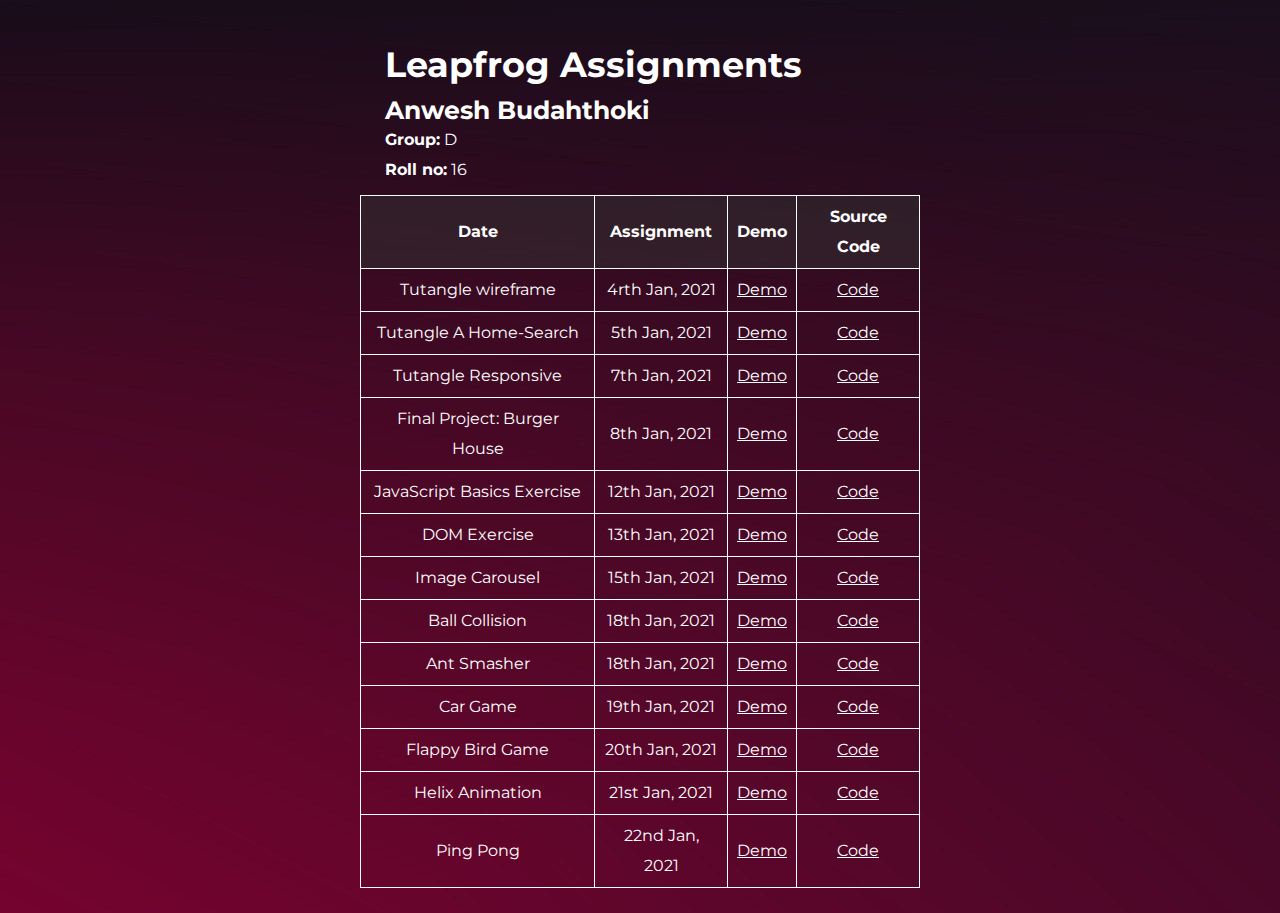
<file: index.html>
<!DOCTYPE html>
<html lang="en">
<head>
    <meta charset="UTF-8">
    <meta name="viewport" content="width=device-width, initial-scale=1.0">
    <link rel="stylesheet" href="homepage/css/reset.css">
    <link rel="stylesheet" href="homepage/css/layout.css">
    <link rel="stylesheet" href="homepage/css/style.css">
    <link rel="preconnect" href="https://fonts.gstatic.com">
    <link href="https://fonts.googleapis.com/css2?family=Montserrat&display=swap" rel="stylesheet">
    <title>Leapfrog Assignments</title>
</head>
<body>
    <div class="info">
        <h1>
            Leapfrog Assignments
        </h1>
        <div class="details">
            <h3>Anwesh Budahthoki</h3>
            <strong>Group:</strong> D<br>
            <strong>Roll no:</strong> 16
        </div>
    </div>

    <table>
        <thead>
            <tr>
                <th>Date</th>
                <th>Assignment</th>
                <th>Demo</th>
                <th>Source Code</th>
            </tr>
        </thead>
        <tbody>
            
        </tbody>
    </table>
    <script src="./homepage/js/assignments.js"></script>
    <script src="./homepage/js/index.js"></script>
</body>
</html>
</file>
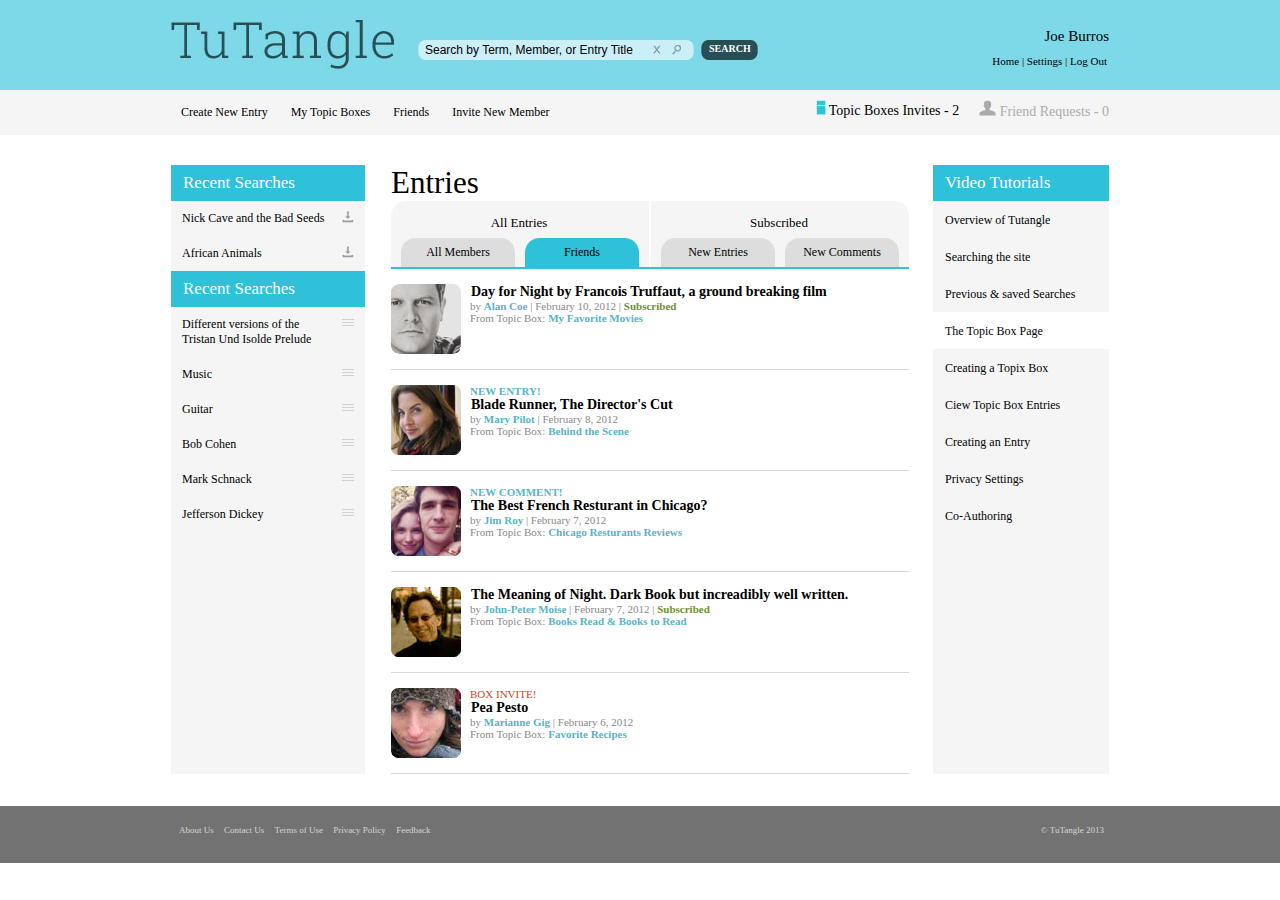
<file: design/1-A home-search-responsive/index.html>
<!DOCTYPE HTML PUBLIC "-//W3C//DTD HTML 4.01 Transitional//EN" "http://www.w3.org/TR/html4/loose.dtd">
<html lang="en">
<head>
    <meta http-equiv="Content-Type" content="text/html; charset=utf-8">
    <meta name="viewport" content="width=device-width, initial-scale=1.0">
    <link rel="stylesheet" href="css/reset.css">
    <link rel="stylesheet" href="css/layout.css">
    <link rel="stylesheet" href="css/style.css">
    <link rel="stylesheet" href="css/tablet.css">
    <link rel="stylesheet" href="css/desktop.css">
    <title>Tutangle</title>
</head>
<body>
    <div class="whole-wrapper">
        <div class="header-wrapper">
            <div class="header-top">
                <div class="content-wrap">
                    <div class="content">
                        <div class="header-top-left"><a href="#"><img src="image/logo.jpg" alt="TuTangle"></a></div>
                        
                        <div class="header-top-right">
                            <span class="header-top-right-top">
                                <a href="self">
                                    Joe Burros  
                                </a>
                            </span>
                            <div class="header-top-right-bottom">
                                <ul>
                                    <li><a href="#user-home">Home</a> |</li> 
                                    <li><a href="#user-settings"> Settings</a> |</li> 
                                    <li><a href="#user-logout"> Log Out</a></li>
                                </ul>
                            </div>
                        </div>

                        <div class="header-top-mid">
                            <div class="inside-inp">
                                <img src="image/inp-l.jpg" alt="lt">
                                <input type="text" value="Search by Term, Member, or Entry Title">
                                <a href="#clear"><img class="inp1" src="image/inp1.jpg" alt="x"></a>
                                <a href="#search"><img class="inp2" src="image/inp2.jpg" alt="F"></a>
                                <img src="image/inp-r.jpg" alt="rt">
                            </div>
                            <div class="submit">
                                <a href="#search" class="submit-wrap">
                                    <img src="image/submit-right.jpg" alt="s-lt">
                                    <span class="span-text">
                                        SEARCH
                                    </span>
                                    <img src="image/submit-left.jpg" alt="s-rt">
                                </a>
                            </div>
                        </div>

                        </div>
                </div>
            </div>
            <div class="header-bottom">
                <div class="content-wrap">
                    <div class="content">
                        <div class="header-bottom-left">
                                <a class="nav" href="#nav">Create New Entry</a>
                                <a class="nav" href="#nav">My Topic Boxes</a>
                                <a class="nav" href="#nav">Friends</a>
                                <a class="nav" href="#nav">Invite New Member</a>
                        </div>
                        <div class="header-bottom-right">
                            <ul>
                                <li class="header-bottom-right-details">
                                    <a href="#nav">
                                        <img src="image/user.jpg" alt="user">
                                        Friend Requests - <span>0</span>
                                    </a>
                                </li>
                                <li class="header-bottom-right-details active">
                                    <a href="#nav">
                                        <img src="image/invite.jpg" alt="invt">
                                        Topic Boxes Invites - <span>2</span>
                                    </a>  
                                </li>
                            </ul>
                        </div>
                    </div>
                </div>
            </div>
        </div>
    </div>
    <div class="whole-wrapper">
        <div class="body-wrapper">
            <div class="content-wrap">
                <div class="content">
                    <div class="body-left">
                            <div class="main-side-title main-side-content-title">
                                Recent Searches
                            </div>
                            <ul>
                                <li class="main-side-list">
                                    <div class="list-text">
                                        Nick Cave and the Bad Seeds 
                                    </div>
                                    <div class="main-side-content-img">
                                        <img src="image/download.jpg" alt="download">
                                    </div>
                                </li>
                                <li class="main-side-list">
                                    <div class="list-text">
                                        African Animals
                                    </div>
                                    <div class="main-side-content-img">
                                        <img src="image/download.jpg" alt="download">
                                    </div>
                                </li>
                            </ul>
                            <div class="main-side-title main-side-content-title titlebottom">
                                Recent Searches
                            </div>
                            <ul>
                                <li class="main-side-list">
                                    <div class="list-text">Different versions of the Tristan Und Isolde Prelude</div>
                                    <div class="main-side-content-img">
                                        <img src="image/lines.jpg" alt="lines">
                                    </div>
                                </li>
                                <li class="main-side-list">
                                    <div class="list-text">Music</div>
                                    <div class="main-side-content-img">
                                        <img src="image/lines.jpg" alt="lines">
                                    </div>
                                </li>
                                <li class="main-side-list">
                                    <div class="list-text">Guitar</div>
                                    <div class="main-side-content-img">
                                        <img src="image/lines.jpg" alt="lines">
                                    </div>
                                </li>
                                <li class="main-side-list">
                                    <div class="list-text">Bob Cohen</div>
                                    <div class="main-side-content-img">
                                        <img src="image/lines.jpg" alt="lines">
                                    </div>
                                </li>
                                <li class="main-side-list">
                                    <div class="list-text">Mark Schnack</div>
                                    <div class="main-side-content-img">
                                        <img src="image/lines.jpg" alt="lines">
                                    </div>
                                </li>
                                <li class="main-side-list">
                                    <div class="list-text">Jefferson Dickey</div>
                                    <div class="main-side-content-img">
                                        <img src="image/lines.jpg" alt="lines">
                                    </div>
                                </li>
                            </ul>
                    </div>
                    
                    <div class="body-right">
                            <div class="main-side-title main-side-content-title">Video Tutorials</div>
                            <div class="main-side-content-right">Overview of Tutangle</div>
                            <div class="main-side-content-right">Searching the site</div>
                            <div class="main-side-content-right">Previous & saved Searches</div>
                            <div class="main-side-content-right active">The Topic Box Page</div>
                            <div class="main-side-content-right">Creating a Topix Box</div>
                            <div class="main-side-content-right">Ciew Topic Box Entries</div>
                            <div class="main-side-content-right">Creating an Entry</div>
                            <div class="main-side-content-right">Privacy Settings</div>
                            <div class="main-side-content-right">Co-Authoring</div>
                    </div>
                    <div class="body-mid">
                        <h1>Entries</h1>
                        <div class="main-division">
                            <div class="main-division-left">
                                <img src="image/category-left.jpg" alt="cat-l">
                                <div class="main-division-top">
                                    All Entries
                                </div>
                                <div class="main-division-bottom">
                                    <!-- <div class="main-division-bottom"> -->
                                        <div class="content-type">
                                            <div class="div-left">
                                                <div class="div-right">
                                                    <a href="#">
                                                        All Members
                                                    </a>
                                                </div>
                                            </div>
                                        </div>
                                        <div class="content-type active">
                                            <div class="div-left">
                                                <div class="div-right">
                                                    <a href="#">
                                                        Friends
                                                    </a>
                                                </div>
                                            </div>
                                        </div>
                                    <!-- </div> -->
                                </div>
                            </div>
                            <div class="main-division-right">
                                <div class="main-division-top">
                                    Subscribed
                                </div>
                                <img src="image/category-right.jpg" alt="cat-r">
        
                                <div class="main-division-bottom">
                                    <div class="content-type">
                                        <div class="div-left">
                                            <div class="div-right">
                                                <a href="#">
                                                    New Entries
                                                </a>
                                            </div>
                                        </div>
                                    </div>
                                    <div class="content-type">
                                        <div class="div-left">
                                            <div class="div-right">
                                                <a href="#">
                                                    New Comments
                                                </a>
                                            </div>
                                        </div>
                                    </div>
                                </div>
                            </div>
                        </div>
                        <div class="main-content">
                            <div class="main-list">
                                <div class="list-img">
                                    <img src="image/user1.jpg" alt="user-img">
                                </div>
                                <div class="list-details">
                                    <h4 class="list-item-title"><a href="#">Day for Night by Francois Truffaut, a ground breaking film</a></h4>
                                    <div class="list-item-details">by <a href="#user">Alan Coe</a> | February 10, 2012 | <span class="subscription">Subscribed</span></div>
                                    <div class="list-item-details">From Topic Box: <a href="#user">My Favorite Movies</a></div>
                                </div>
                            </div>
                            <div class="main-list">
                                <div class="list-img">
                                    <img src="image/user2.jpg" alt="user-img">
                                </div>
                                <div class="list-details">
                                    <div class="list-item-details"><a href="#user">NEW ENTRY!</a></div>
                                    <h4 class="list-item-title"><a href="#">Blade Runner, The Director's Cut</a></h4>
                                    <div class="list-item-details">by <a href="#user">Mary Pilot</a> | February 8, 2012</div>
                                    <div class="list-item-details">From Topic Box: <a href="#user">Behind the Scene</a></div>
                                </div>
                            </div>
                            <div class="main-list">
                                <div class="list-img">
                                    <img src="image/user3.jpg" alt="user-img">
                                </div>
                                <div class="list-details">
                                    <div class="list-item-details"><a href="#user">NEW COMMENT!</a></div>
                                    <h4 class="list-item-title"><a href="#">The Best French Resturant in Chicago?</a></h4>
                                    <div class="list-item-details">by <a href="#user">Jim Roy</a> | February 7, 2012</div>
                                    <div class="list-item-details">From Topic Box: <a href="#user">Chicago Resturants Reviews</a></div>
                                </div>
                            </div>
                            <div class="main-list">
                                <div class="list-img">
                                    <img src="image/user4.jpg" alt="user-img">
                                </div>
                                <div class="list-details">
                                    <h4 class="list-item-title"><a href="#">The Meaning of Night. Dark Book but increadibly well written.</a></h4>
                                    <div class="list-item-details">by <a href="#user">John-Peter Moise</a> | February 7, 2012 | <span class="subscription">Subscribed</span> </div>
                                    <div class="list-item-details">From Topic Box: <a href="#user">Books Read & Books to Read</a></div>
                                </div>
                            </div>
                            <div class="main-list">
                                <div class="list-img">
                                    <img src="image/user5.jpg" alt="user-img">
                                </div>
                                <div class="list-details">
                                    <div class="list-item-details imp"> BOX INVITE!</div>
                                    <h4 class="list-item-title"><a href="#">Pea Pesto</a></h4>
                                    <div class="list-item-details">by <a href="#user">Marianne Gig</a> | February 6, 2012</div>
                                    <div class="list-item-details">From Topic Box: <a href="#user">Favorite Recipes</a></div>
                                </div>
                            </div>
                        </div>
                    </div>
                </div>
            </div>
        </div>
    </div>
    <div class="whole-wrapper">
        <div class="footer-wrapper">
            <div class="content-wrap">
                <div class="content">
                    <div class="footer-left">
                        <ul>
                            <li>
                                <a href="#about-us">
                                    About Us
                                </a>
                                <img class="footer-button" src="image/botton.jpg" alt=".">
                            </li>
                            <li>
                                <a href="#contact-us">
                                    Contact Us
                                </a>
                                <img class="footer-button" src="image/botton.jpg" alt=".">
                            </li>
                            <li>
                                <a href="#terms-of-use">
                                    Terms of Use
                                </a>
                                <img class="footer-button" src="image/botton.jpg" alt=".">
                            </li>
                            <li>
                                <a href="#privacy-policy">
                                    Privacy Policy
                                </a>
                                <img class="footer-button" src="image/botton.jpg" alt=".">
                            </li>
                            <li>
                                <a href="#feedback">
                                    Feedback
                                </a>
                            </li>
                        </ul>
                    </div>
                    <span class="footer-right">
                        &#169; TuTangle 2013
                    </span>
                </div>
            </div>
        </div>
    </div>
</body>
</html>
</file>
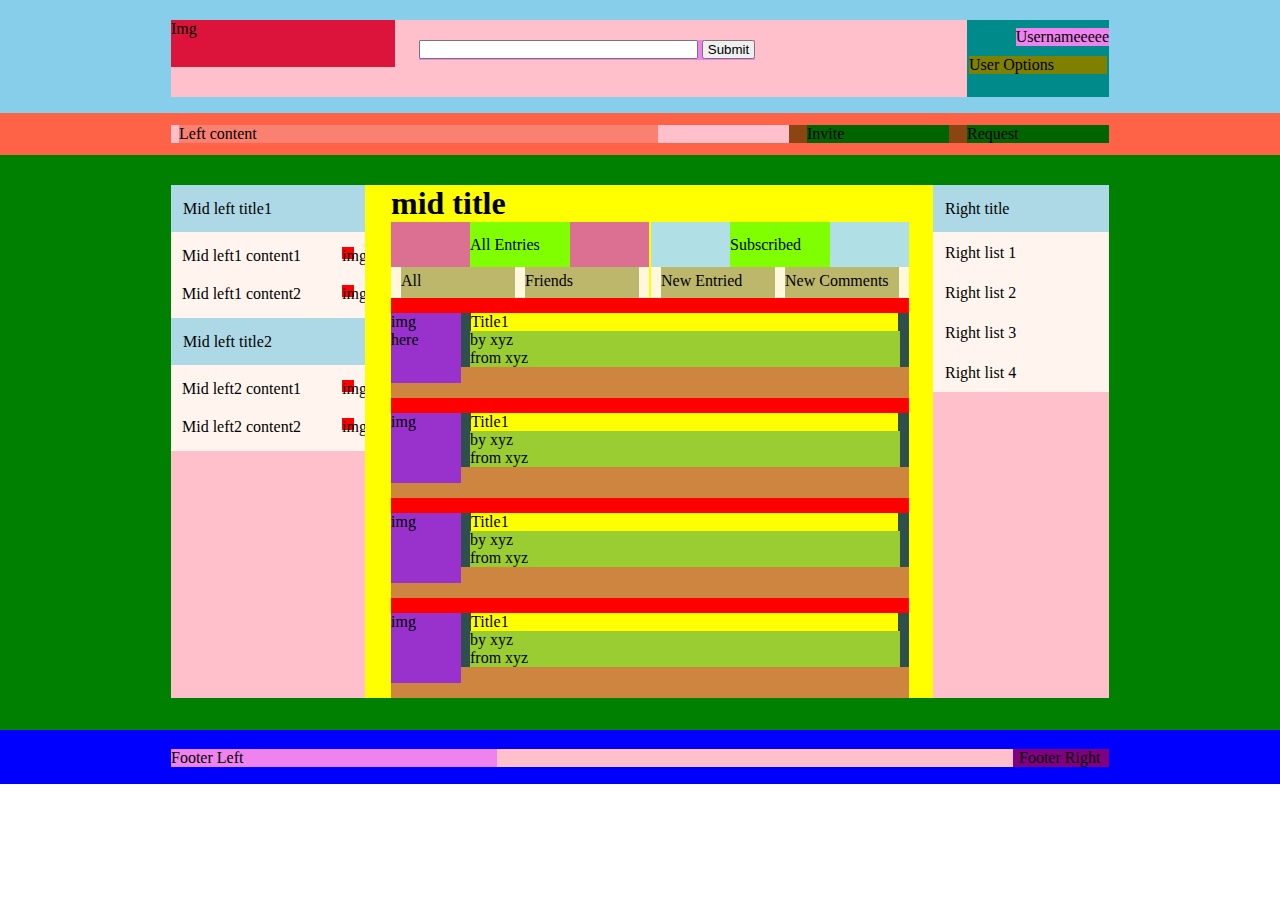
<file: design/1-A home-search-wireframe/index.html>
<!DOCTYPE html>
<html lang="en">
<head>
    <meta charset="UTF-8">
    <meta name="viewport" content="width=device-width, initial-scale=1.0">
    <link rel="stylesheet" href="css/reset.css">
    <link rel="stylesheet" href="css/layout.css">
    <title>Tutangle</title>
</head>
<body>
    <div class="header-wrapper">
        <div class="header-top">
            <div class="content">
            <div class="header-top-left">Img</div>
            <div class="header-top-mid">
                <input type="text">
                <button>Submit</button>
            </div>
            <div class="header-top-right">
                <span class="header-top-right-top">
                    Usernameeeee
                </span>
                <div class="header-top-right-bottom">
                    User Options
                </div>
            </div>
            </div>
        </div>
        <div class="header-bottom">
            <div class="content">
                <div class="header-bottom-left">Left content</div>
                <div class="header-bottom-right">
                    <div class="header-bottom-right-details">Request</div>
                    <div class="header-bottom-right-details">Invite</div>
                </div>
            </div>
        </div>
        <!-- </div> -->
    </div>
    <div class="body-wrapper">
        <div class="content">
            <div class="body-left">
                <div class="main-left">
                    <div class="main-side-title main-side-content-title">
                        Mid left title1
                    </div>
                    <div class="main-side-content">
                        <div  class="main-side-list">
                            Mid left1 content1
                            <div class="main-side-content-img">
                                img
                            </div>
                        </div>
                        <div  class="main-side-list">
                            Mid left1 content2
                            <div class="main-side-content-img">
                                img
                            </div>
                        </div>
                    </div>
                </div>
                <div class="main-left">
                    <div class="main-side-title main-side-content-title">
                        Mid left title2
                    </div>
                    <div class="main-side-content">
                        <div  class="main-side-list">
                            Mid left2 content1
                            <div class="main-side-content-img">
                                img
                            </div>
                        </div>
                        <div  class="main-side-list">
                            Mid left2 content2
                            <div class="main-side-content-img">
                                img
                            </div>
                        </div>
                    </div>
                </div>
            </div>
            <div class="body-mid">
                <h1>mid title</h1>
                <div class="main-division">
                    <div class="main-division-left">
                        <div class="main-division-top">
                            All Entries
                        </div>
                        <div class="main-division-bottom">
                            <div class="content-type">
                                All
                            </div>
                            <div class="content-type">
                                Friends
                            </div>
                        </div>
                    </div>
                    <div class="main-division-right">
                        <div class="main-division-top">
                            Subscribed
                        </div>
                        <div class="main-division-bottom">
                            <div class="content-type">
                                New Entried
                            </div>
                            <div class="content-type">
                                New Comments
                            </div>
                        </div>
                    </div>
                </div>
                <div class="main-content">
                    <div class="main-list">
                        <div class="list-img">
                            <p>img</p>
                            <p>here</p>
                        </div>
                        <div class="list-details">
                            <div class="list-item-title">Title1</div>
                            <div class="list-item-details">by xyz</div>
                            <div class="list-item-details">from xyz</div>
                        </div>
                    </div>
                    <div class="main-list">
                        <div class="list-img">
                            img
                        </div>
                        <div class="list-details">
                            <div class="list-item-title">Title1</div>
                            <div class="list-item-details">by xyz</div>
                            <div class="list-item-details">from xyz</div>
                        </div>
                    </div>
                    <div class="main-list">
                        <div class="list-img">
                            img
                        </div>
                        <div class="list-details">
                            <div class="list-item-title">Title1</div>
                            <div class="list-item-details">by xyz</div>
                            <div class="list-item-details">from xyz</div>
                        </div>
                    </div>
                    <div class="main-list">
                        <div class="list-img">
                            img
                        </div>
                        <div class="list-details">
                            <div class="list-item-title">Title1</div>
                            <div class="list-item-details">by xyz</div>
                            <div class="list-item-details">from xyz</div>
                        </div>
                    </div>
                </div>
            </div>
            <div class="body-right">
                <div class="main-left">
                    <div class="main-side-title main-side-content-title">Right title</div>
                    <p class="main-side-content-right">Right list 1</p>
                    <p class="main-side-content-right">Right list 2</p>
                    <p class="main-side-content-right">Right list 3</p>
                    <p class="main-side-content-right">Right list 4</p>
                </div>
            </div>
        </div>
    </div>
    <div class="footer-wrapper">
        <div class="content">
            <div class="footer-left">
                Footer Left
            </div>
            <div class="footer-right">
                Footer Right
            </div>
        </div>
    </div>
</body>
</html>
</file>
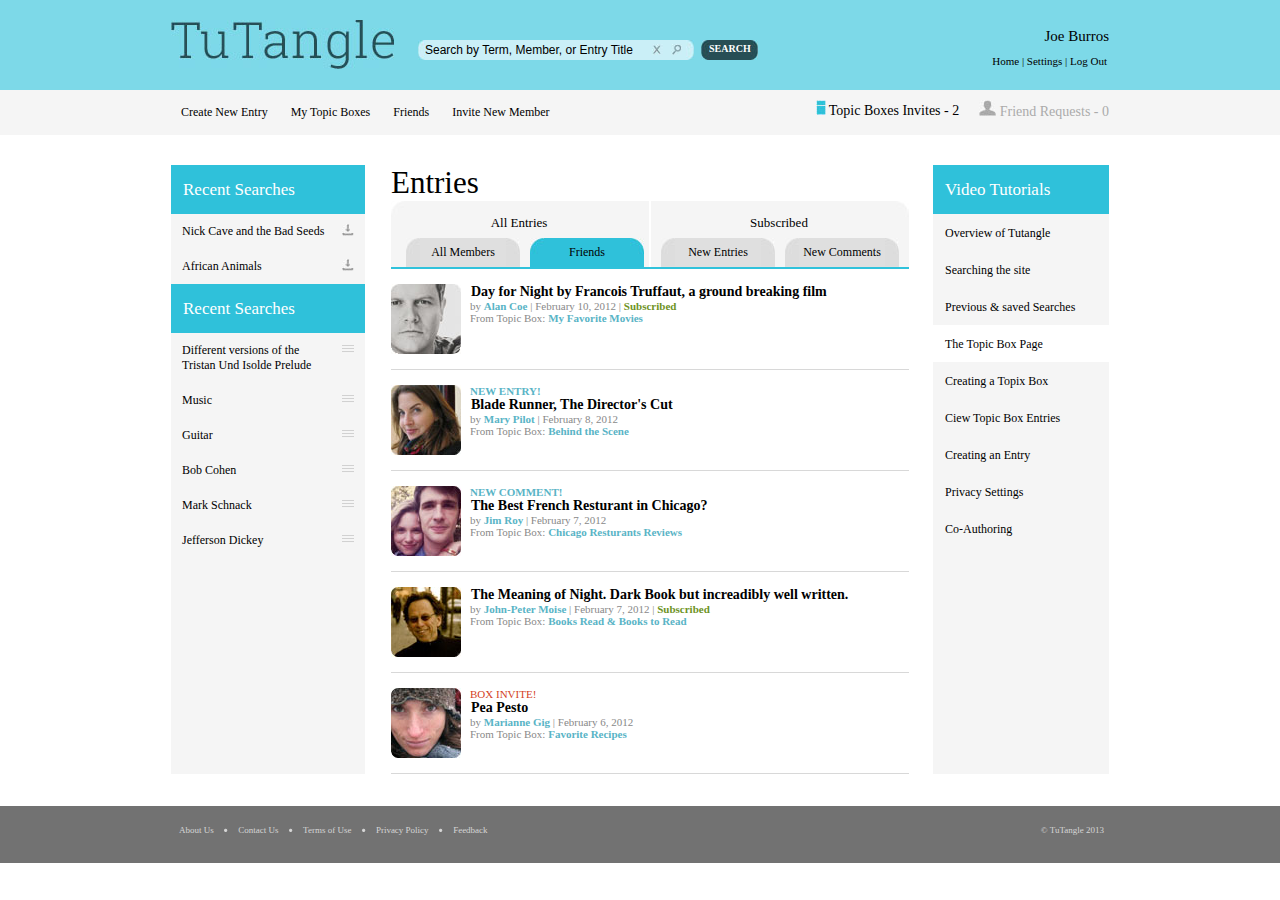
<file: design/1-A home-search/index.html>
<!DOCTYPE HTML PUBLIC "-//W3C//DTD HTML 4.01 Transitional//EN" "http://www.w3.org/TR/html4/loose.dtd">
<html lang="en">
<head>
    <meta http-equiv="Content-Type" content="text/html; charset=utf-8">
    <meta name="viewport" content="width=device-width, initial-scale=1.0">
    <link rel="stylesheet" href="css/reset.css">
    <link rel="stylesheet" href="css/layout.css">
    <link rel="stylesheet" href="css/style.css">
    <title>Tutangle</title>
</head>
<body>
    <div class="whole-wrapper">
        <div class="header-wrapper">
            <div class="header-top">
                <div class="content-wrap">
                    <div class="content">
                        <div class="header-top-left"><a href="#"><img src="image/logo.jpg" alt="TuTangle"></a></div>
                        
                        <div class="header-top-right">
                            <span class="header-top-right-top">
                                <a href="self">
                                    Joe Burros  
                                </a>
                            </span>
                            <div class="header-top-right-bottom">
                                <ul>
                                    <li><a href="#user-home">Home</a> |</li> 
                                    <li><a href="#user-settings"> Settings</a> |</li> 
                                    <li><a href="#user-logout"> Log Out</a></li>
                                </ul>
                            </div>
                        </div>

                        <div class="header-top-mid">
                            <div class="inside-inp">
                                <img src="image/inp-l.jpg" alt="lt">
                                <input type="text" value="Search by Term, Member, or Entry Title">
                                <a href="#clear"><img class="inp1" src="image/inp1.jpg" alt="x"></a>
                                <a href="#search"><img class="inp2" src="image/inp2.jpg" alt="F"></a>
                                <img src="image/inp-r.jpg" alt="rt">
                            </div>
                            <div class="submit">
                                <a href="#search" class="submit-wrap">
                                    <img src="image/submit-right.jpg" alt="s-lt">
                                    <span class="span-text">
                                        SEARCH
                                    </span>
                                    <img src="image/submit-left.jpg" alt="s-rt">
                                </a>
                            </div>
                        </div>

                        </div>
                </div>
            </div>
            <div class="header-bottom">
                <div class="content-wrap">
                    <div class="content">
                        <div class="header-bottom-left">
                                <a class="nav" href="#nav">Create New Entry</a>
                                <a class="nav" href="#nav">My Topic Boxes</a>
                                <a class="nav" href="#nav">Friends</a>
                                <a class="nav" href="#nav">Invite New Member</a>
                        </div>
                        <div class="header-bottom-right">
                            <ul>
                                <li class="header-bottom-right-details">
                                    <a href="#nav">
                                        <img src="image/user.jpg" alt="user">
                                        Friend Requests - <span>0</span>
                                    </a>
                                </li>
                                <li class="header-bottom-right-details active">
                                    <a href="#nav">
                                        <img src="image/invite.jpg" alt="invt">
                                        Topic Boxes Invites - <span>2</span>
                                    </a>  
                                </li>
                            </ul>
                        </div>
                    </div>
                </div>
            </div>
        </div>
    </div>
    <div class="whole-wrapper">
        <div class="body-wrapper">
            <div class="content-wrap">
                <div class="content">
                    <div class="body-left">
                            <div class="main-side-title main-side-content-title">
                                Recent Searches
                            </div>
                            <ul>
                                <li class="main-side-list">
                                    <div class="list-text">
                                        Nick Cave and the Bad Seeds 
                                    </div>
                                    <div class="main-side-content-img">
                                        <img src="image/download.jpg" alt="download">
                                    </div>
                                </li>
                                <li class="main-side-list">
                                    <div class="list-text">
                                        African Animals
                                    </div>
                                    <div class="main-side-content-img">
                                        <img src="image/download.jpg" alt="download">
                                    </div>
                                </li>
                            </ul>
                            <div class="main-side-title main-side-content-title">
                                Recent Searches
                            </div>
                            <ul>
                                <li class="main-side-list">
                                    <div class="list-text">Different versions of the Tristan Und Isolde Prelude</div>
                                    <div class="main-side-content-img">
                                        <img src="image/lines.jpg" alt="lines">
                                    </div>
                                </li>
                                <li class="main-side-list">
                                    <div class="list-text">Music</div>
                                    <div class="main-side-content-img">
                                        <img src="image/lines.jpg" alt="lines">
                                    </div>
                                </li>
                                <li class="main-side-list">
                                    <div class="list-text">Guitar</div>
                                    <div class="main-side-content-img">
                                        <img src="image/lines.jpg" alt="lines">
                                    </div>
                                </li>
                                <li class="main-side-list">
                                    <div class="list-text">Bob Cohen</div>
                                    <div class="main-side-content-img">
                                        <img src="image/lines.jpg" alt="lines">
                                    </div>
                                </li>
                                <li class="main-side-list">
                                    <div class="list-text">Mark Schnack</div>
                                    <div class="main-side-content-img">
                                        <img src="image/lines.jpg" alt="lines">
                                    </div>
                                </li>
                                <li class="main-side-list">
                                    <div class="list-text">Jefferson Dickey</div>
                                    <div class="main-side-content-img">
                                        <img src="image/lines.jpg" alt="lines">
                                    </div>
                                </li>
                            </ul>
                    </div>
                    <div class="body-mid">
                        <h1>Entries</h1>
                        <div class="main-division">
                            <div class="main-division-left">
                                <img src="image/category-left.jpg" alt="cat-l">
                                <div class="main-division-top">
                                    All Entries
                                </div>
                                <div class="main-division-bottom">
                                    <div class="main-division-bottom">
                                        <div class="content-type">
                                            <div class="div-left">
                                                <div class="div-right">
                                                    <a href="#">
                                                        All Members
                                                    </a>
                                                </div>
                                            </div>
                                        </div>
                                        <div class="content-type active">
                                            <div class="div-left">
                                                <div class="div-right">
                                                    <a href="#">
                                                        Friends
                                                    </a>
                                                </div>
                                            </div>
                                        </div>
                                    </div>
                                </div>
                            </div>
                            <div class="main-division-right">
                                <div class="main-division-top">
                                    Subscribed
                                </div>
                                <img src="image/category-right.jpg" alt="cat-r">
        
                                <div class="main-division-bottom">
                                    <div class="content-type">
                                        <div class="div-left">
                                            <div class="div-right">
                                                <a href="#">
                                                    New Entries
                                                </a>
                                            </div>
                                        </div>
                                    </div>
                                    <div class="content-type">
                                        <div class="div-left">
                                            <div class="div-right">
                                                <a href="#">
                                                    New Comments
                                                </a>
                                            </div>
                                        </div>
                                    </div>
                                </div>
                            </div>
                        </div>
                        <div class="main-content">
                            <div class="main-list">
                                <div class="list-img">
                                    <img src="image/user1.jpg" alt="user-img">
                                </div>
                                <div class="list-details">
                                    <h4 class="list-item-title"><a href="#">Day for Night by Francois Truffaut, a ground breaking film</a></h4>
                                    <div class="list-item-details">by <a href="#user">Alan Coe</a> | February 10, 2012 | <span class="subscription">Subscribed</span></div>
                                    <div class="list-item-details">From Topic Box: <a href="#user">My Favorite Movies</a></div>
                                </div>
                            </div>
                            <div class="main-list">
                                <div class="list-img">
                                    <img src="image/user2.jpg" alt="user-img">
                                </div>
                                <div class="list-details">
                                    <div class="list-item-details"><a href="#user">NEW ENTRY!</a></div>
                                    <h4 class="list-item-title"><a href="#">Blade Runner, The Director's Cut</a></h4>
                                    <div class="list-item-details">by <a href="#user">Mary Pilot</a> | February 8, 2012</div>
                                    <div class="list-item-details">From Topic Box: <a href="#user">Behind the Scene</a></div>
                                </div>
                            </div>
                            <div class="main-list">
                                <div class="list-img">
                                    <img src="image/user3.jpg" alt="user-img">
                                </div>
                                <div class="list-details">
                                    <div class="list-item-details"><a href="#user">NEW COMMENT!</a></div>
                                    <h4 class="list-item-title"><a href="#">The Best French Resturant in Chicago?</a></h4>
                                    <div class="list-item-details">by <a href="#user">Jim Roy</a> | February 7, 2012</div>
                                    <div class="list-item-details">From Topic Box: <a href="#user">Chicago Resturants Reviews</a></div>
                                </div>
                            </div>
                            <div class="main-list">
                                <div class="list-img">
                                    <img src="image/user4.jpg" alt="user-img">
                                </div>
                                <div class="list-details">
                                    <h4 class="list-item-title"><a href="#">The Meaning of Night. Dark Book but increadibly well written.</a></h4>
                                    <div class="list-item-details">by <a href="#user">John-Peter Moise</a> | February 7, 2012 | <span class="subscription">Subscribed</span> </div>
                                    <div class="list-item-details">From Topic Box: <a href="#user">Books Read & Books to Read</a></div>
                                </div>
                            </div>
                            <div class="main-list">
                                <div class="list-img">
                                    <img src="image/user5.jpg" alt="user-img">
                                </div>
                                <div class="list-details">
                                    <div class="list-item-details imp"> BOX INVITE!</div>
                                    <h4 class="list-item-title"><a href="#">Pea Pesto</a></h4>
                                    <div class="list-item-details">by <a href="#user">Marianne Gig</a> | February 6, 2012</div>
                                    <div class="list-item-details">From Topic Box: <a href="#user">Favorite Recipes</a></div>
                                </div>
                            </div>
                        </div>
                    </div>
                    <div class="body-right">
                            <div class="main-side-title main-side-content-title">Video Tutorials</div>
                            <div class="main-side-content-right">Overview of Tutangle</div>
                            <div class="main-side-content-right">Searching the site</div>
                            <div class="main-side-content-right">Previous & saved Searches</div>
                            <div class="main-side-content-right active">The Topic Box Page</div>
                            <div class="main-side-content-right">Creating a Topix Box</div>
                            <div class="main-side-content-right">Ciew Topic Box Entries</div>
                            <div class="main-side-content-right">Creating an Entry</div>
                            <div class="main-side-content-right">Privacy Settings</div>
                            <div class="main-side-content-right">Co-Authoring</div>
                    </div>
                </div>
            </div>
        </div>
    </div>
    <div class="whole-wrapper">
        <div class="footer-wrapper">
            <div class="content-wrap">
                <div class="content">
                    <div class="footer-left">
                        <ul>
                            <li>
                                <a href="#about-us">
                                    About Us
                                </a>
                                <img class="footer-button" src="image/botton.jpg" alt=".">
                            </li>
                            <li>
                                <a href="#contact-us">
                                    Contact Us
                                </a>
                                <img class="footer-button" src="image/botton.jpg" alt=".">
                            </li>
                            <li>
                                <a href="#terms-of-use">
                                    Terms of Use
                                </a>
                                <img class="footer-button" src="image/botton.jpg" alt=".">
                            </li>
                            <li>
                                <a href="#privacy-policy">
                                    Privacy Policy
                                </a>
                                <img class="footer-button" src="image/botton.jpg" alt=".">
                            </li>
                            <li>
                                <a href="#feedback">
                                    Feedback
                                </a>
                            </li>
                        </ul>
                    </div>
                    <span class="footer-right">
                        &#169; TuTangle 2013
                    </span>
                </div>
            </div>
        </div>
    </div>
</body>
</html>
</file>
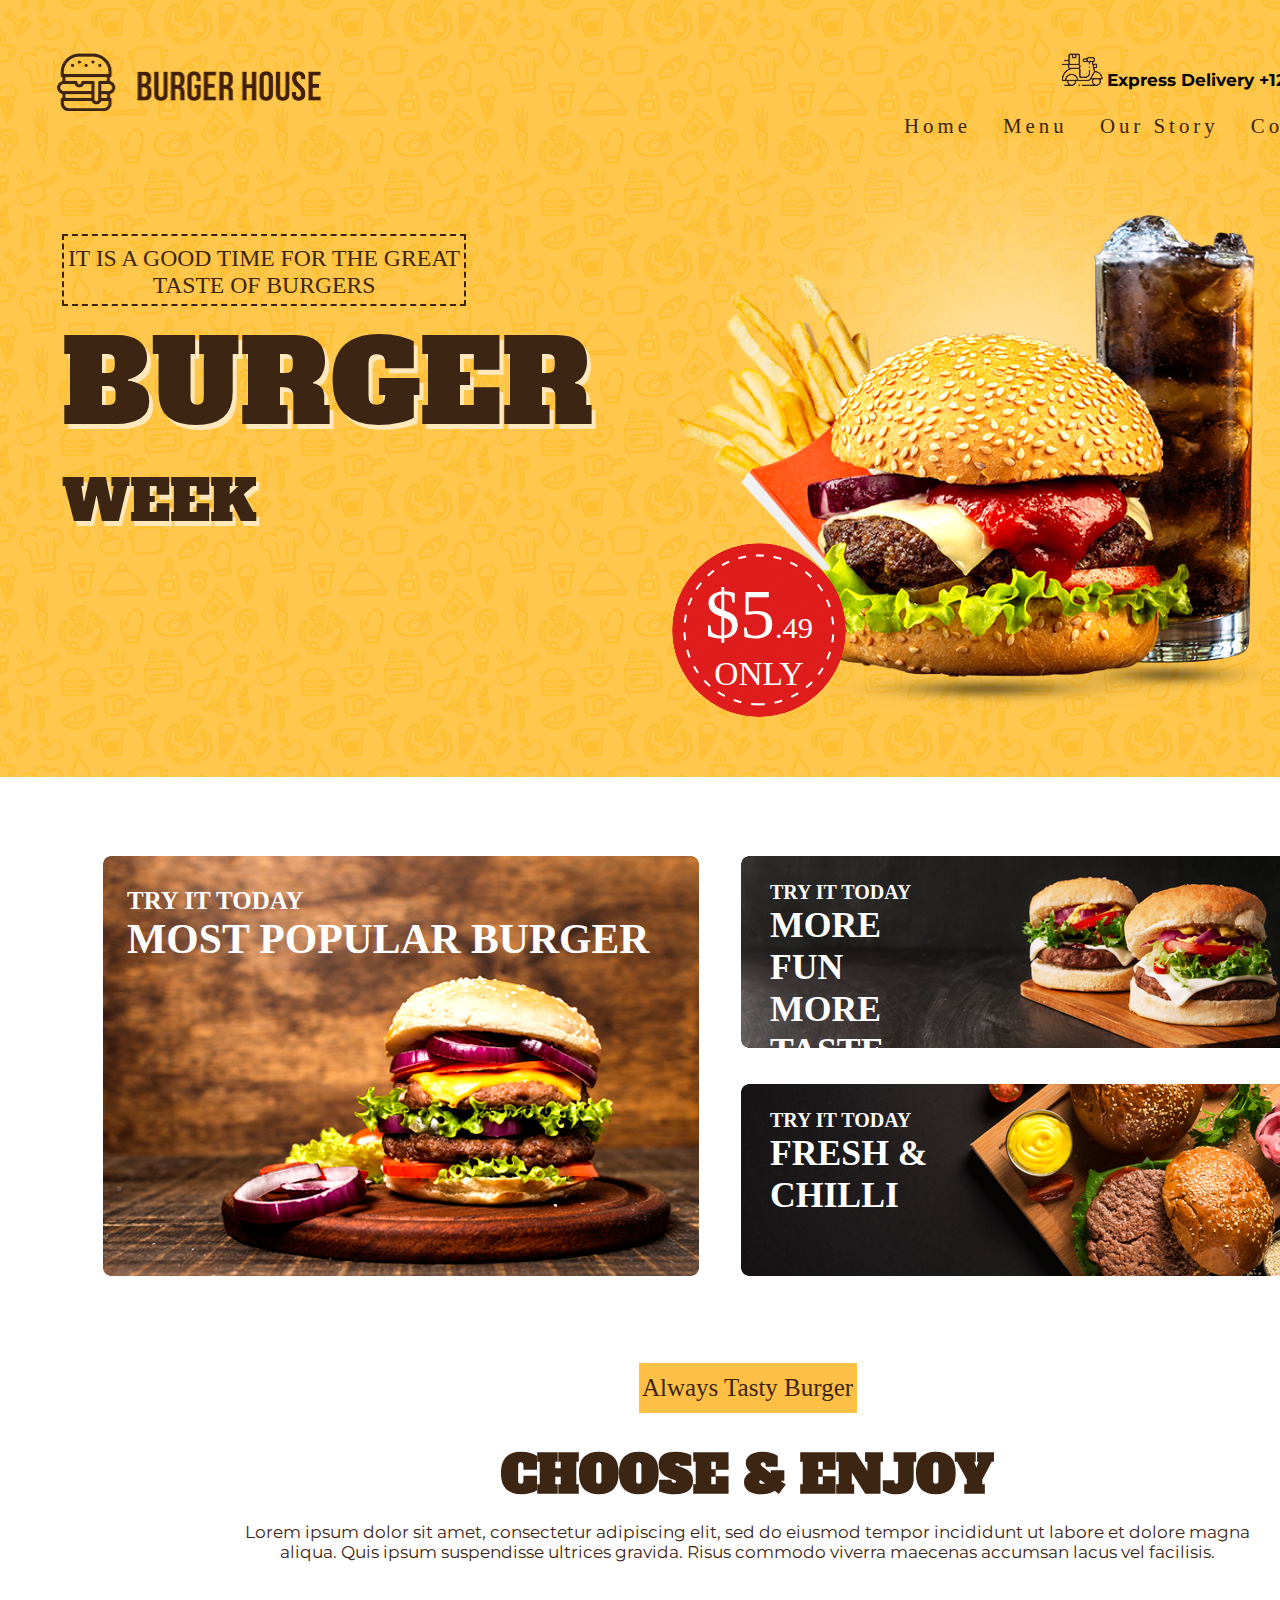
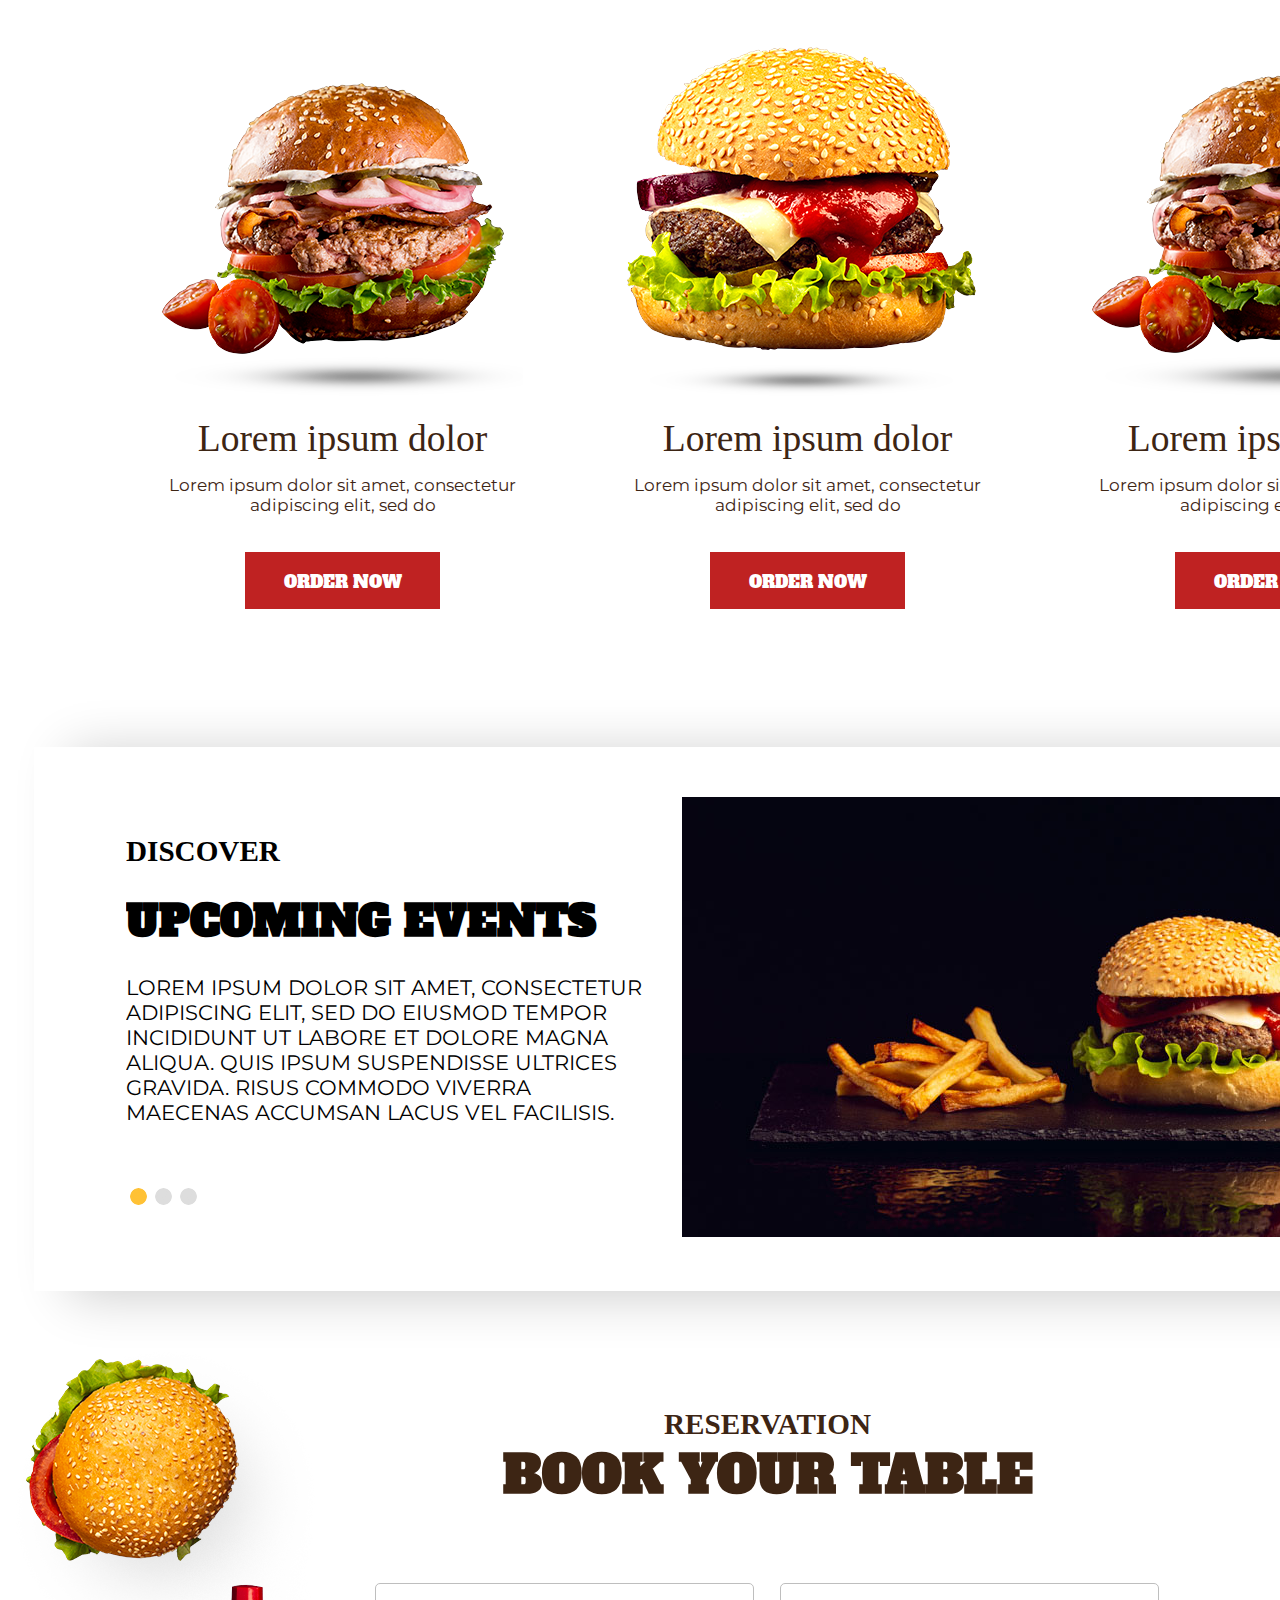
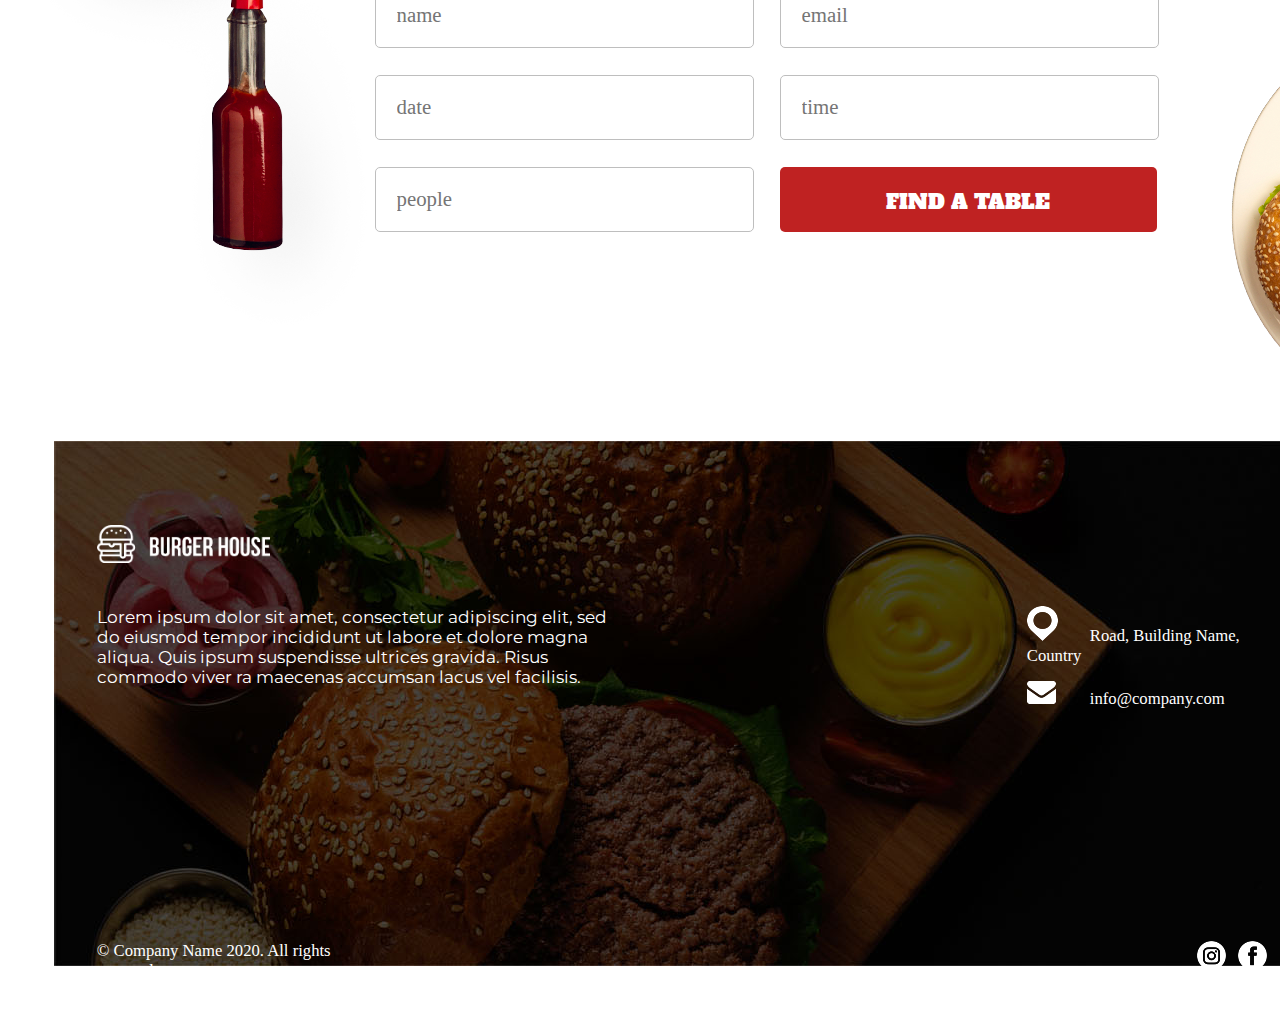
<file: design/Final-Project/index.html>
<!DOCTYPE html>
<html lang="en">
<head>
    <meta charset="UTF-8">
    <meta name="viewport" content="width=device-width, initial-scale=1.0">
    <link rel="stylesheet" href="css/reset.css">
    <link rel="stylesheet" href="css/layout.css">
    <link rel="stylesheet" href="css/tablet.css">
    <link rel="stylesheet" href="css/desktop.css">
    <link rel="stylesheet" href="css/style.css">
    <link rel="stylesheet" media="screen" href="http://fontlibrary.org/face/bebusneuebold" type="text/css"/>
    <link rel="stylesheet" media="screen" href="http://fontlibrary.org/face/bebasneueregular" type="text/css"/>

    <link rel="preconnect" href="https://fonts.gstatic.com">
    <link href="https://fonts.googleapis.com/css2?family=Montserrat&display=swap" rel="stylesheet">

    <link rel="preconnect" href="https://fonts.gstatic.com">
    <link href="https://fonts.googleapis.com/css2?family=Alfa+Slab+One&display=swap" rel="stylesheet">

    <link rel="shortcut icon" href="images/favicon.ico" type="image/x-icon">
    <title>Burger House</title>
</head>
<body>
    <div class="sec1">
            <div class="sec1-mainwrapper">
                <div class="sec1-wrapper">
                    <div class="sec1-head">
                        <div class="head-wrapper">
                            <div class="sec1-h-l">
                                <a href="#">
                                    <img src="images/logo.png" alt="Burger House">
                                </a>
                            </div>
                            <div class="sec1-h-r">
                                <div class="phone">
                                    <img src="images/deliver.png" alt="">
                                    <strong>
                                        Express Delivery +1234 567 890
                                    </strong>
                            </div>
                                <ul class="nav">
                                    <li><a href="#">Home</a></li>
                                    <li><a href="#">Menu</a></li>
                                    <li><a href="#">Our Story</a></li>
                                    <li><a href="#">Contact Us</a></li>                                    
                                </ul>
                            </div>
                        </div>
                    </div>
                    <div class="sec1-bottom">
                        <div class="sec1-b-l">
                            <div class="topic-top">
                                It is a good time for the great taste of burgers
                            </div>
                            <div class="topic">
                                Burger
                            </div>
                            <div class="topic-bottom">
                                Week
                            </div>
                        </div>
                        <div class="sec1-b-r">
                            <div class="sec1-br-img">
                                <div class="sec1-br-text">
                                    <div class="pricetop">
                                        <span>$5</span>.49
                                    </div>
                                    <div class="pricebelow">
                                        ONLY
                                    </div>
                                </div>
                            </div>
                        </div>         
                    </div>
                </div>  
            </div>
                                   
    </div>
    <div class="sec2">
            <div class="sec2-mainwrap">
                <div class="sec2-wrap">
                    <div class="sec2l-wrap">
                        <a class="sec2-l" href="#">
                            <h4>
                                TRY IT TODAY
                            </h4>
                            <h2>
                                MOST POPULAR BURGER
                            </h2>
                        </a>
                    </div>
                    
                    <div class="sec2-r">
                        <div class="sec2rt-wrap">
                            <a class="sec2r" href="#">
                                <h4>
                                    TRY IT TODAY
                                </h4>
                                <h2>
                                    MORE FUN MORE TASTE
                                </h2>
                            </a>
                        </div>
                        <div class="sec2rb-wrap">
                            <a class="sec2r" href="#">
                                <h4>
                                    TRY IT TODAY
                                </h4>
                                <h2>
                                    FRESH & CHILLI
                                </h2>
                            </a> 
                        </div>
                    </div>
                </div>
            </div>
                
    </div>
    <div class="sec3">
            <div class="sec3-wrap">
                <div class="sec3-top">
                    Always Tasty Burger
                </div>
                <div class="sec3-mid">
                    <h2>
                        CHOOSE & ENJOY
                    </h2>
                    <p>
                        Lorem ipsum dolor sit amet, consectetur adipiscing elit, sed do eiusmod tempor incididunt ut labore et dolore magna aliqua. Quis ipsum suspendisse ultrices gravida. Risus commodo viverra maecenas accumsan lacus vel facilisis. 
                    </p>
                </div>
                <div class="sec3-bottom">
                    <div class="sec3-bcontent">
                        <div class="sec3-img">
                            <img src="images/sec3-1.png" alt="Burger">
                        </div>
                        <div class="title">
                            Lorem ipsum dolor
                        </div>
                        <div class="desc">
                            Lorem ipsum dolor sit amet, consectetur adipiscing elit, sed do
                        </div>
                        <a class="order" href="#">
                            Order now
                        </a>
                    </div>
                    <div class="sec3-bcontent">
                        <div class="sec3-img">
                            <img src="images/sec3-2.png" alt="Burger">
                        </div>
                        <div class="title">
                            Lorem ipsum dolor
                        </div>
                        <div class="desc">
                            Lorem ipsum dolor sit amet, consectetur adipiscing elit, sed do
                        </div>
                        <a class="order" href="#">
                            Order now
                        </a>
                    </div>
                    <div class="sec3-bcontent">
                        <div class="sec3-img">
                            <img src="images/sec3-3.png"  alt="Burger">
                        </div>
                        <div class="title">
                            Lorem ipsum dolor
                        </div>
                        <div class="desc">
                            Lorem ipsum dolor sit amet, consectetur adipiscing elit, sed do
                        </div>
                        <a class="order" href="#">
                            Order now
                        </a>
                    </div>
                </div>
            </div>
    </div>
    <div class="sec4">
        <div class="sec4-mainwrap">
            <div class="sec4-wrapper">
                <div class="sec4-wrapper2">
                    <div class="sec4-text">
                        <h4>
                            Discover
                        </h4><br>
                        <h1>
                            Upcoming Events
                        </h1><br>
                        <p>
                            Lorem ipsum dolor sit amet, consectetur adipiscing elit, sed do eiusmod tempor incididunt ut labore et dolore magna aliqua. Quis ipsum suspendisse ultrices gravida. Risus commodo viverra maecenas accumsan lacus vel facilisis. 
                        </p>
                        <div class="btns">
                            <a class="round-btn active" href="#"> </a>
                            <a class="round-btn" href="#"> </a>
                            <a class="round-btn" href="#"> </a>
                        </div>
                    </div>
                    <div class="sec4-r">
                        <img src="images/sec4-burger.jpg" alt="Burger">
                    </div>
                </div>
            </div>
        </div>
            
    </div>
    <div class="sec5">
        <div class="sec5-wrapper">
            <div class="sec5r">
                <div class="sec5l">
                    <div class="sec5-mid">
                        <h4>RESERVATION</h4>
                        <h2>BOOK YOUR TABLE</h2>
                        <form class="book-wrap">
                            <div class="booking">
                                <input placeholder="name">
                            </div>
                            <div class="booking">
                                <input placeholder="email">
                            </div>
                            <div class="booking">
                                <input placeholder="date">
                            </div>
                            <div class="booking">
                                <input placeholder="time">
                            </div>
                            <div class="booking">
                                <input placeholder="people">
                            </div>
                            <a class="booking submit" href="#">
                                FIND A TABLE
                            </a>
                        </form>
                    </div>
                </div>
            </div>
        </div>   
    </div>
    <div class="sec6">
            <div class="sec6-wrapper">
                <div class="sec6-wrap">
                    <div class="sec6-top">
                        <div class="sec6-tl">
                            <div class="sec6-logo">
                                <img src="images/sec6-logo.png" alt="Burger House">
                            </div>
                            <p>
                                Lorem ipsum dolor sit amet, consectetur adipiscing elit, sed do eiusmod tempor incididunt ut labore et dolore magna aliqua. Quis ipsum suspendisse ultrices gravida. Risus commodo viver ra maecenas accumsan lacus vel facilisis. 
                            </p>
                        </div>
                        <div class="sec6-tr">
                            <div class="det-address"><img src="images/location.png" alt="location"><span class="location">Road, Building Name, Country</span></div>
                            <div class="det-address"><img src="images/email.png"  alt="email"><span class="email">info@company.com</span></div>
                        </div>
                    </div>
                    <div class="sec6-bot">
                        <div class="sec6-bl">
                            © Company Name 2020. All rights reserved.
                        </div>
                        <div class="sec6-br">
                            <ul>
                                <li><a href="#"><img src="images/insta.png" alt="ig"></a></li>
                                <li><a href="#"><img src="images/fb.png" alt="fb"></a></li>
                                <li><a href="#"><img src="images/twitter.png" alt="tw"></a></li>
                                <li><a href="#"><img src="images/whatsapp.png" alt="wa"></a></li>
                            </ul>
                        </div>
                    </div>
                </div>
            </div>
    </div>
</body>
</html>
</file>
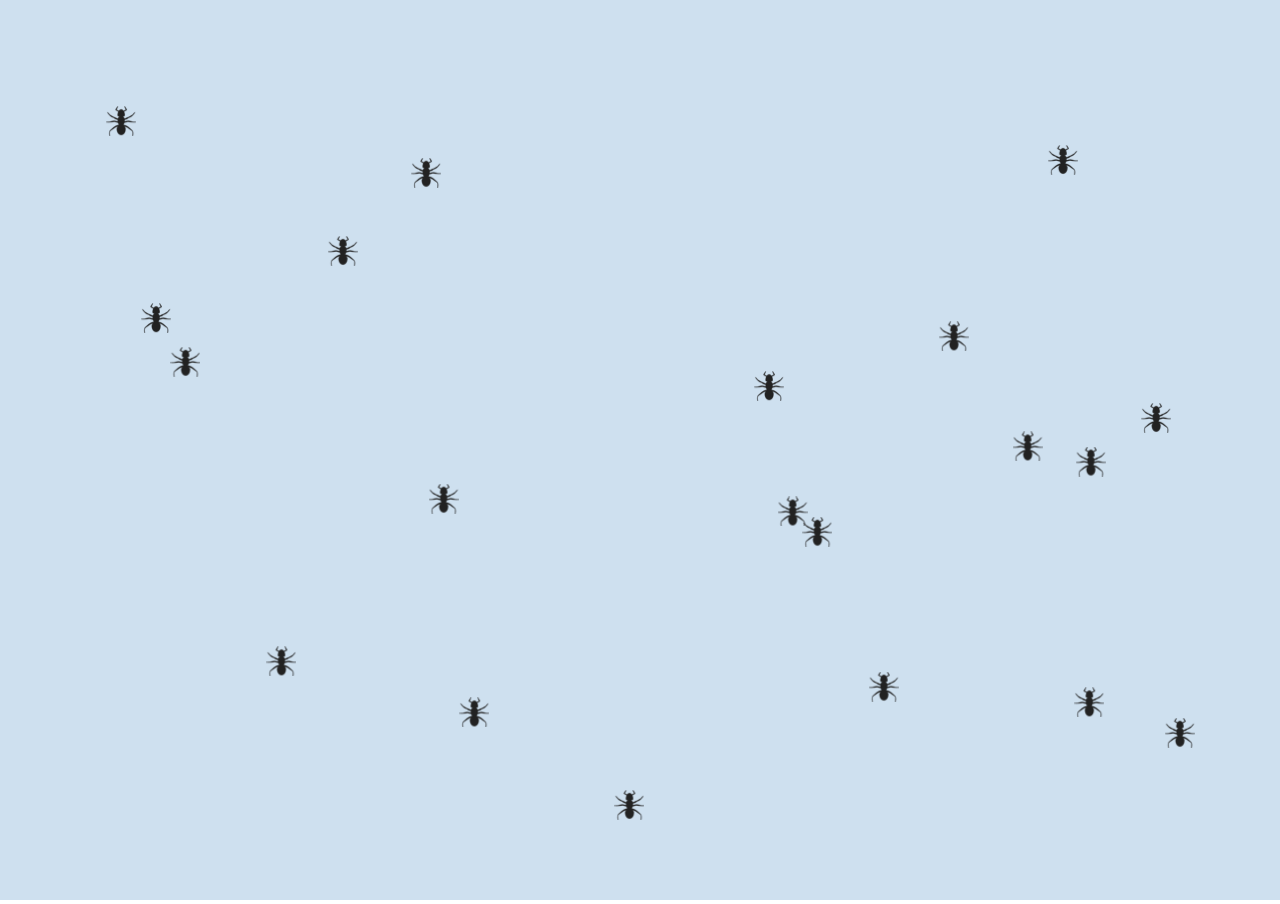
<file: JavaScript/Ant Smasher/index.html>
<!DOCTYPE html>
<html lang="en">
<head>
    <meta charset="UTF-8">
    <meta name="viewport" content="width=device-width, initial-scale=1.0">
    <title>Ball Collision</title>
    <link rel="stylesheet" href="./css/style.css">
</head>
<body>
    <canvas>
    </canvas>
    
    <script src="./js/utils.js"></script>
    <script src="./js/ants.js"></script>
    <script src="./js/index.js"></script>
</body>
</html>
</file>
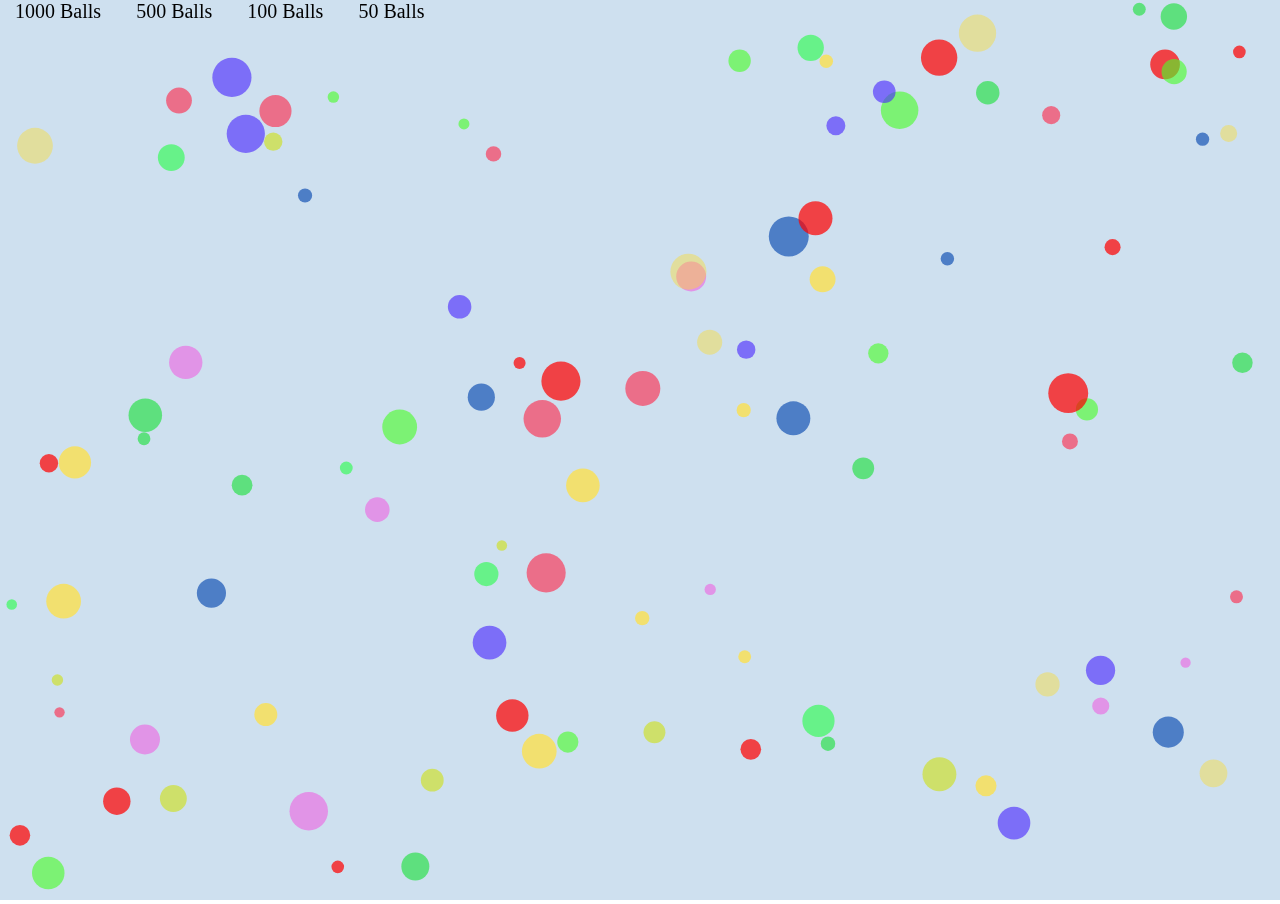
<file: JavaScript/Ball Collision/index.html>
<!DOCTYPE html>
<html lang="en">
<head>
    <meta charset="UTF-8">
    <meta name="viewport" content="width=device-width, initial-scale=1.0">
    <title>Ball Collision</title>
    <link rel="stylesheet" href="./css/style.css">
</head>
<body>
    <canvas>
    </canvas>
    <ul class="text">
        <li onclick="draw(1000,2,8)">1000 Balls</li>
        <li onclick="draw(1000,4,10)">500 Balls</li>
        <li onclick="draw(100,5,25)">100 Balls</li>
        <li onclick="draw(50,7,30)">50 Balls</li>
    </ul>   
    
    <script src="./js/utils.js"></script>
    <script src="./js/balls.js"></script>
    <script src="./js/index.js"></script>
</body>
</html>
</file>
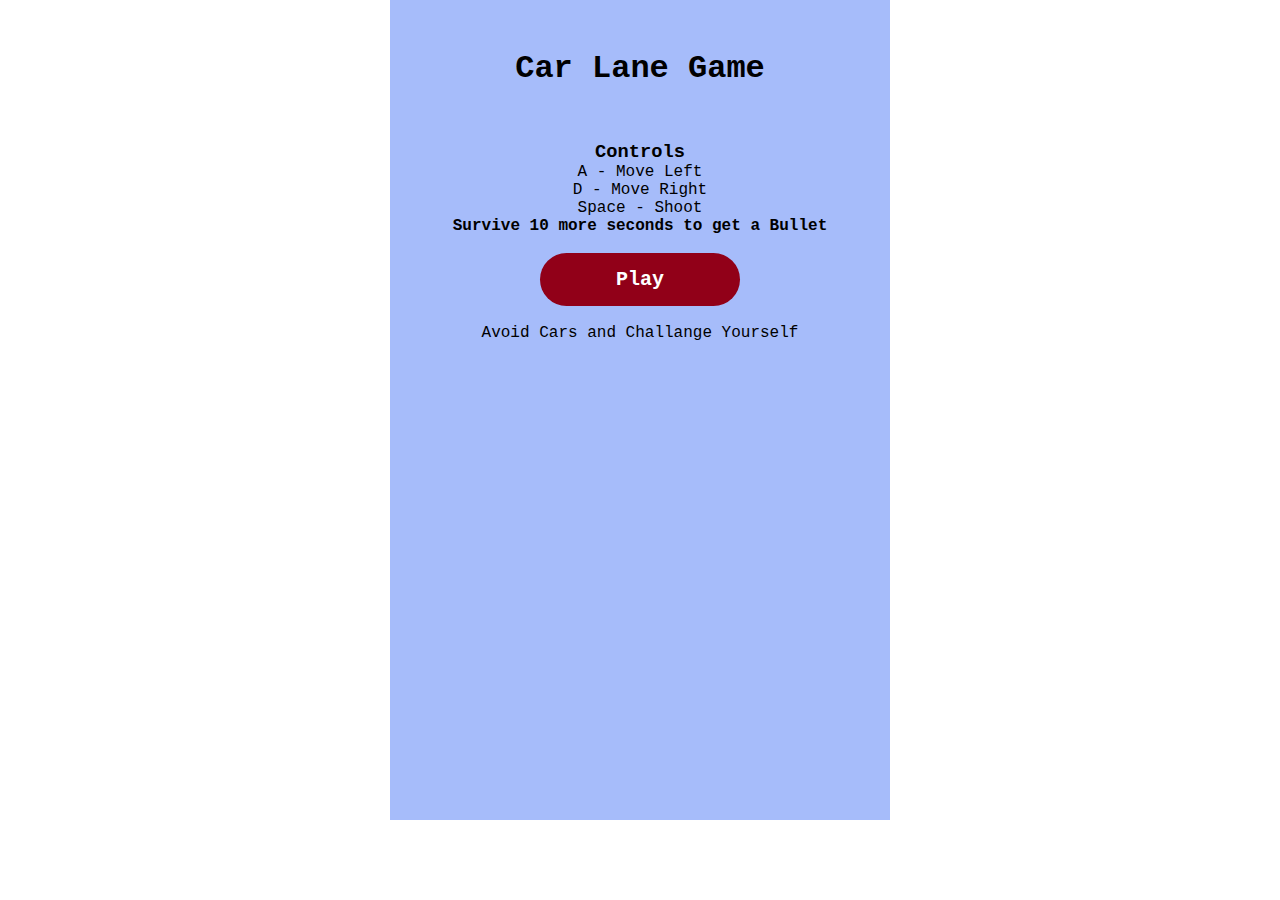
<file: JavaScript/Car Lane Game/index.html>
<!DOCTYPE html>
<html lang="en">
<head>
    <meta charset="UTF-8">
    <meta name="viewport" content="width=device-width, initial-scale=1.0">
    <link rel="stylesheet" href="./css/style.css">
    <title>Car Game</title>
</head>
<body>
    <div class="pre-game">
        <h1>
            Car Lane Game
        </h1><br><br><br>
        <p>
        <h3>Controls</h3>
        A - Move Left
        <br>
        D - Move Right
        <br>
        Space - Shoot
        <br>
        <strong>Survive 10 more seconds to get a Bullet</strong>
        </p>
        <br>
        <div class="play">Play</div>
        <br>
        <span>Avoid Cars and Challange Yourself</span>
        
    </div>
    <canvas></canvas>
    <div class="bullet">
        <img src="./images/bullet.png" alt="Bullet">
    </div>
    <div class="score">
        Score :
        <span id="score points"></span>
    </div>
    <div class="post-game">
        <span id="game-over">Game Over</span><br>
        Points: <span id="points current"></span><br>
        High Score: <span id="points highest">  </span><br>
        <br>
        <div class="play">Play Again</div>
        <br>
        You will never loose until you try again.
    </div>

    <script src="./js/cars.js"></script>
    <script src="./js/game.js"></script>
    <script src="./js/index.js"></script>
</body>
</html>
</file>
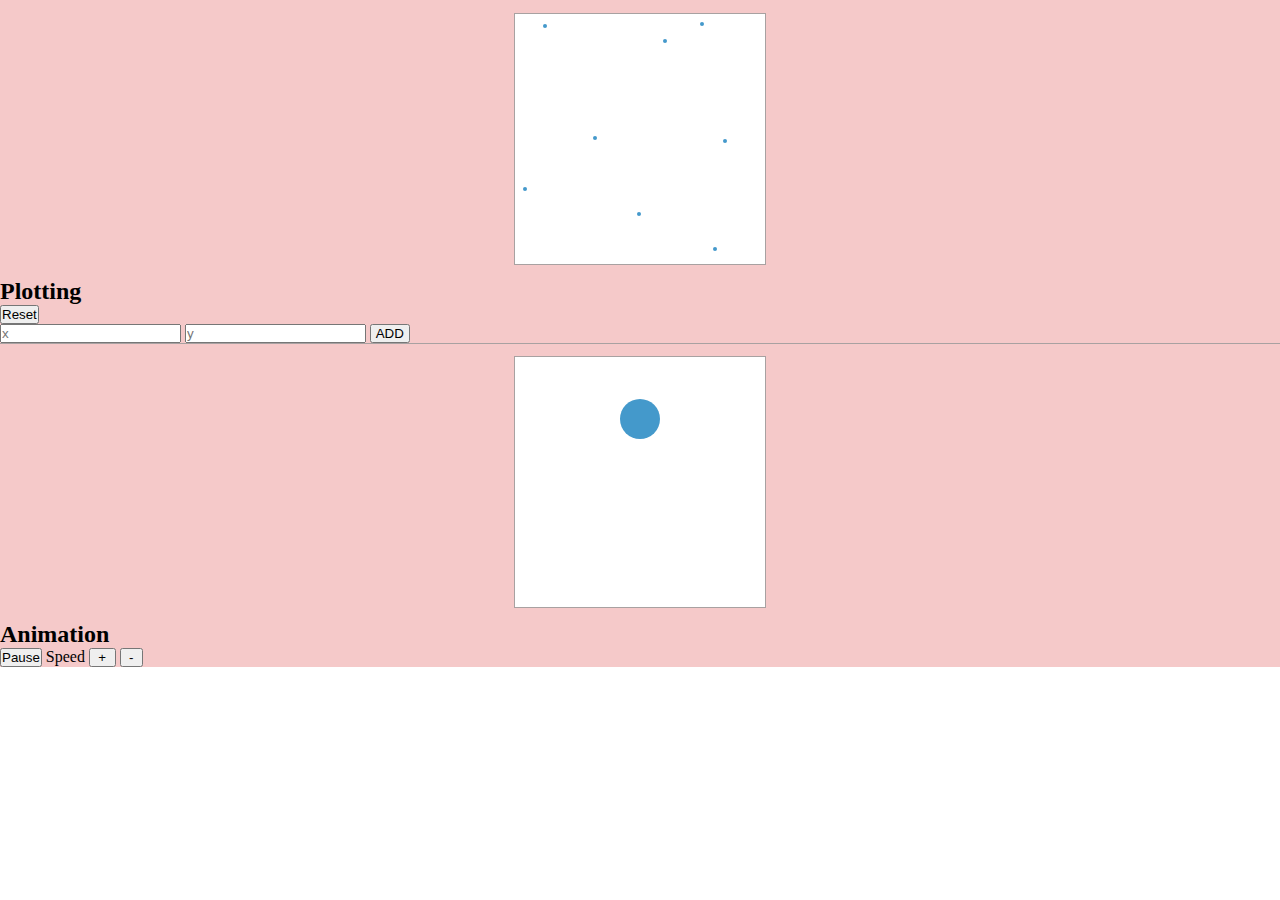
<file: JavaScript/DOM Practice/index.html>
<!DOCTYPE html>
<html lang="en">
<head>
    <meta charset="UTF-8">
    <meta name="viewport" content="width=device-width, initial-scale=1.0">
    <link rel="stylesheet" href="./style.css">
    <title>JS DOM Practice</title>
</head>
<body>
    <div class="row">
        <div class="box" id="plot">
        </div>
        <h2>
            Plotting
        </h2>
        <button id='reset'>Reset</button>
        <form id='add-form'> 
            <input type="number" name="x" placeholder="x" max="250">
            <input type="number" name="y" placeholder="y" max="250">
            <input type="submit" value="&nbsp;ADD&nbsp;">
        </form>
    </div>
    <div class="seperator"></div>
    <div class="row">
        <div class="box" id="animate">
        </div>
        <h2>
                Animation
        </h2>
        <button id='playpause'>Pause</button>
        Speed 
        <button id='inc'>&nbsp; + &nbsp;</button>
        <button id='dec'>&nbsp; - &nbsp;</button>
    </div>
    <script src="./plot.js"></script>
    <script src="./animation.js"></script>
</body>
</html>
</file>
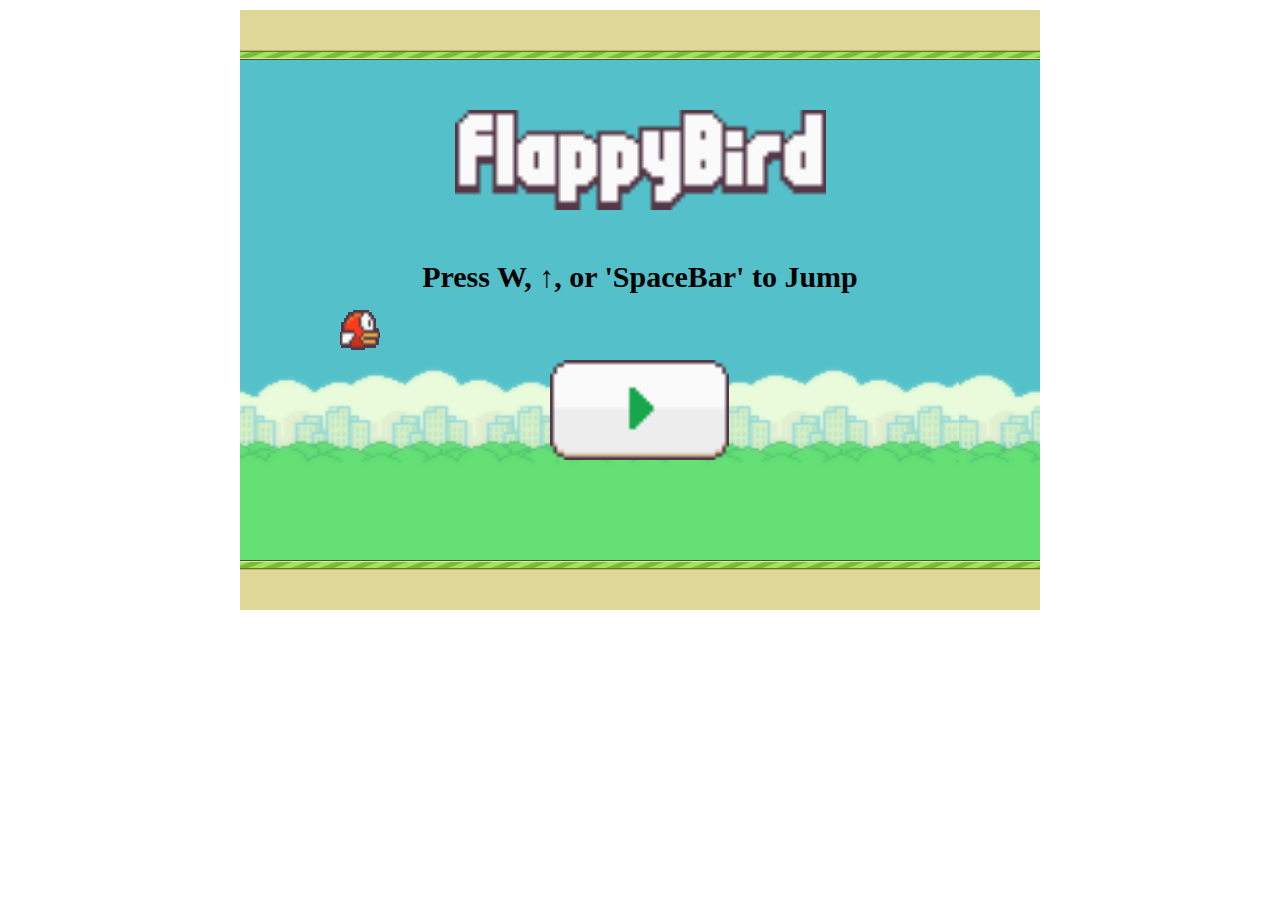
<file: JavaScript/Flappy Bird/index.html>
<!DOCTYPE html>
<html lang="en">
<head>
    <meta charset="UTF-8">
    <meta name="viewport" content="width=device-width, initial-scale=1.0">
    <link rel="stylesheet" href="./css/style.css">
    <title>Flappy Bird</title>
</head>
<body>
    <div class="container">
        <div class="pre-game">
            <img id="icon" src="./images/logo.png">
            <div class="score">
                Press W, &#8593;, or 'SpaceBar' to Jump
            </div>
            <img id="start" src="./images/play.png" onclick="gameStart()">
        </div>
        <canvas></canvas>
        <div class="post-game">
            <div class="score">
                Score: <span id="current-score"></span><br>
                High Score: <span id="high-score"></span>
            </div>
            <img id="icon" src="./images/gameover.png">
            <img id="start" src="./images/play.png" onclick="gameStart()">
        </div>
        <div class="restart"><img src="./images/restart.png" onclick="gameStart()"> Score: <span id="runnnigScore">0</span></div>
    </div>
    
    <script src="./js/utils.js"></script>
    <script src="./js/obstracle.js"></script>
    <script src="./js/index.js"></script>
    <script src="./js/game.js"></script>
</body>
</html>
</file>
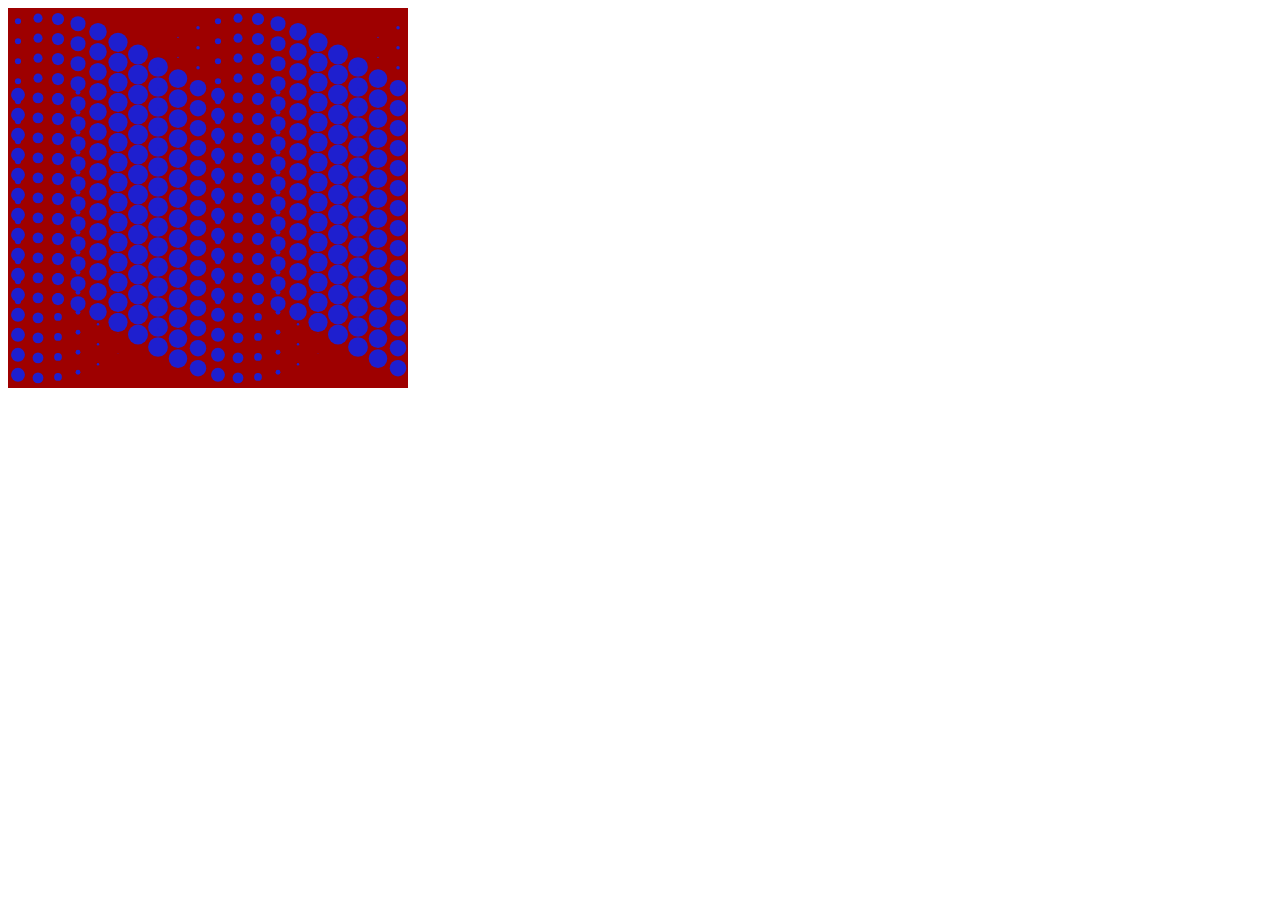
<file: JavaScript/Helix Animation/index.html>
<!DOCTYPE html>
<html lang="en">
<head>
    <meta charset="UTF-8">
    <meta name="viewport" content="width=device-width, initial-scale=1.0">
    <title>Helix Animation</title>
</head>
<body>
    <div id="helix-container"></div>
    <script src="./js/index.js" type="module"></script>
</body>
</html>
</file>
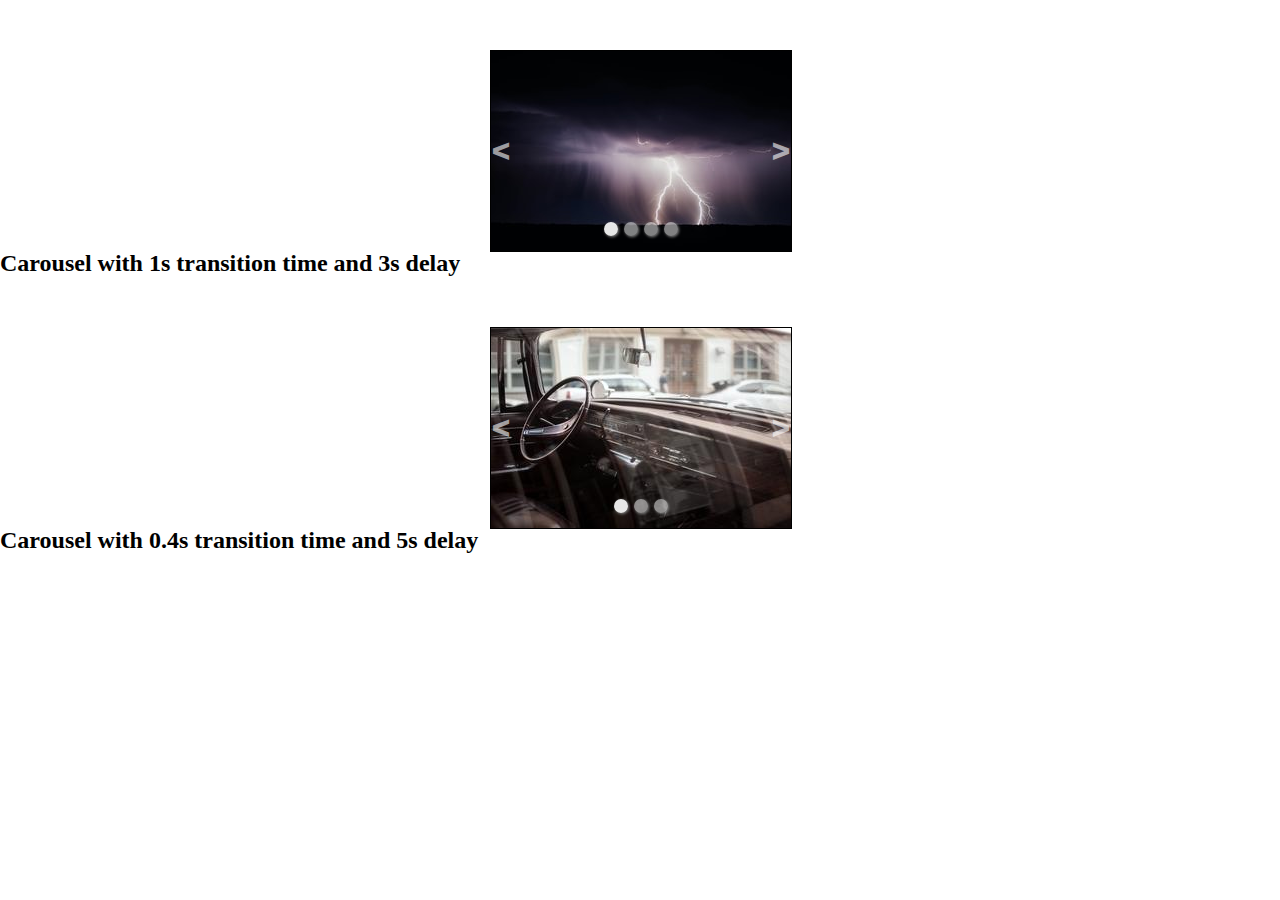
<file: JavaScript/Image Carousel/index.html>
<!DOCTYPE html>
<html lang="en">
<head>
    <meta charset="UTF-8">
    <meta name="viewport" content="width=device-width, initial-scale=1.0">
    <link rel="stylesheet" href="./css/style.css">
    <link rel="stylesheet" href="./css/carousel.css">
    <title>Document</title>
</head>
<body>
    <div class="main-container">
        <div class="carousel-container">
                <img src="./images/1.jpg" alt="Image" />
                <img src="./images/2.jpg" alt="Image" />
                <img src="./images/3.jpg" alt="Image" />
                <img src="./images/4.jpg" alt="Image" />
        </div>  
    </div>
    <h2>Carousel with 1s transition time and 3s delay</h2>
    <div class="main-container">
        <div class="carousel-container2">
                <img src="./images/2.jpg" alt="Image" />
                <img src="./images/1.jpg" alt="Image" />
                <img src="./images/4.jpg" alt="Image" />
        </div>    
    </div>
    <h2>Carousel with 0.4s transition time and 5s delay</h2>
    <script src="./js/slider.js"></script>
    <script src="./js/index.js"></script>
</body>
</html>
</file>
<file: homepage/css/layout.css>
body{
    width: 25em;
    margin: 0 auto;
    margin-top: 25px;
    padding-bottom: 25px;
}


.info{
    padding: 25px 25px 0 25px;
}

.details{
    margin: 15px 0 10px 0;
}


table{
    width: 100%;
    max-width: 600px;
    min-width: 400px;
    border-collapse: collapse;
}

th,td{
    padding: 4px 9px;
}

@media only screen and (min-width: 600px){
    body{
        width: 35em;
    }
    th,td{
        padding: 6px 9px;
    }
}
</file>
<file: homepage/css/style.css>
body{
    background: url("../images/bg.jpg");
    background-repeat: no-repeat;
    background-size: initial;
}

th,td{
    text-align: center;
    border: 1px solid white;
}

th{
    background: rgba(50, 50, 50, 0.5);
}

td:hover {
    background-color: rgba(0, 0, 0, 0.5);
}

tr:hover{
    background-color: rgba(255, 123, 0, 0.2)
}

@media only screen and (min-width: 600px){
    h1{
        font-size: 35px;
    }
    
    h3{
        font-size: 25px;
    }
}
</file>
<file: design/1-A home-search-responsive/css/layout.css>
.whole-wrapper{
    min-width: 30em;
    overflow: hidden;
}

.content-wrap{
    margin: 0 auto;
}

.content{
    width: 90%;
    /* max-width: 938px; */
    margin: 0 auto;
    overflow: hidden;
}

.header-wrapper{  
    overflow: hidden;
    width: 100%;
}

.header-top{
    width: 100%;
    overflow: hidden;
    padding-top: 10px;
}

.header-top-left{
    width: 23.773987207%;
    float: left;
    overflow: hidden;
    /* display: none; */
}

.header-top-left a{
    width: 100%;
    overflow: hidden;
}

.header-top-left a img{
    width: 100%;
    overflow: hidden;
}

.header-top-mid{
    width: 50%;
    min-width: 216px;
    float: left;
    margin-top: 5px;
    overflow: hidden;
}

.header-top-mid img{
    float: left;
}

.inp1,.inp2{
    padding: 4px;
}

.inside-inp{
    width: 216px;
    float: left;
    height: 20px;
    overflow: hidden;
}

.header-top-mid input{
    width: 163px;
    float: left;
    padding-top: 3px;
    border: none;
    outline: none;
}


.submit{
    display: none;
}

.header-top-right{
    width: 30.884861407%;
    float: right;
    max-width: 130px;
    padding: 0 0px 15px 0px;
}

.header-top-right-top{
    float: right;
    margin-bottom: 5px;
}

.header-top-right-bottom{
    float: right;
    margin: 0px 2px;
}

.header-top-right-bottom>ul li{
    display: inline;
}

.header-bottom{
    width: 100%;
}

.header-bottom-left{
    width: 48%;
    float: left;
    overflow: hidden;
    padding: 15px 0px;
}

.nav{
    /* display: block; */
    padding: 3px;
    display: inline-block;
    text-align: center;
}

.header-bottom-right{
    width: 48%;
    float: right;
    padding-top: 10px;
}

.header-bottom-right>ul li{
    display: inline;
    float: right;
    padding-left: 10px;
    margin-left: 10px;
}

.header-bottom-right a{
    display: block;
}

.body-wrapper{
    overflow: hidden;
    margin-top: 10px;
}

.body-left{
    display: block;
    float: left;
    width: 100%;
}

.main-side-title{
    width: 100%;
    left: 12px;
    padding: 8px 0;
}

.main-side-content-title,.main-side-content-right{
    padding-left: 12px;
    padding-right: 14px;
}

.main-side-list{
    padding: 10px 0;
    overflow: hidden;
    display: none;
}

.body-left:hover .main-side-list{
    display: block;
}

.list-text{
    padding-left: 11px;
    width: 77.319587629%;
    float: left;
}

.main-side-title.main-side-content-title.titlebottom{
    display: none;
}

.main-side-content-img{
    margin-right: 11px;
    float: right;
}

.body-mid{
    float: right;
    width: 100%;
    position: relative;
    /* padding: 0px px 0px 26px; */
}

.main-division{
    overflow: hidden;
    width: 100%;
}

.main-division-left{
    width: 49.806949807%;
    float: left;
    overflow: hidden;
}

.main-division-left>img{
    float: left;
}

.main-division:hover .main-division-bottom{
    display: block;
}

.main-division-right:hover .main-division-bottom{
    display: block;
}

.main-division-right{
    width: 49.806949807%;
    float: right;
    overflow: hidden;
}

.main-division-right img{
    float: right;
}

.main-division-top{
    padding-top: 14px;
    text-align: center;
}

.main-division-left .main-division-top{
    margin-left: 13px;
}

.main-division-right .main-division-top{
    margin-left: 13px;
    float: left;
}

.main-division-bottom{
    display: none;
    width: 100%;
    margin: 0 auto;
    /* padding-left: 5px; */
    padding-right: 5px;
    overflow: hidden;
}


.content-type{
    width: 50%;
    float: left;
}

.content-type a{
    display: block;
    padding: 7px 0;
    text-align: center;
}

.main-content{
    width: 100%;
    overflow: hidden;
}

.main-list{
    margin-top: 10px;
    padding-bottom: 10px;
    overflow: hidden;
}

.list-img{
    width: 15%;
    max-width: 70px;
    float: left;
    overflow: hidden;
}

.list-img img{
    width: 100%;
}


.list-details{
    margin-left: 9px;
    width: 80.595300261%;
    float: left;
}

.list-item-title{
    float: left;
    margin-left: 1px;
    width: 99.302325581%;
}

.list-item-details{
    width: 100%;
    float: left;
}

.body-right{
    float: left;
    width: 100%;
    overflow: hidden;
    display: block;
}

.body-right:hover .main-side-content-right{
    display: block;
}

.main-side-content-right{
    padding-top: 12px;
    padding-bottom: 10px;
    display: none;
}

.footer-wrapper{
    text-align: center;
    padding: 15px 0;
}

.footer-left>ul li{
    padding-bottom: 5px;
}

.footer-button{
    display: none;
}
</file>
<file: design/1-A home-search-responsive/css/style.css>
.header-top{
    background: #7dd9e8;
}

.inside-inp{
    background: #caeff7;
}

.header-top-mid input{
    font-size: 12px;
    background: #caeff7;
}

.header-top-right-top{
    font-size: 16px;
}

.header-top-right-bottom{
    font-size: 9px;
}

.header-bottom{
    background: #f5f5f5;
}

.header-bottom-left{
    font-size:10px; 
}

.nav:hover{
    background: #7dd9e8;
}

.submit a{
    color: white;
}

.submit a:hover{
    color: #d5d5d5;
}

.span-text{
    font-size: 10px;
    font-weight: bold;
}

.header-top-right-top{
    font-size: 15px;
}

.header-top-right-bottom{
    font-size: 9px;
}

.header-bottom-right>ul li{
    font-size: 14px;
}

.header-bottom-right-details a{
    color: #ababab;
}

.header-bottom-right-details.active a{
    color: black;
}

.header-bottom-right-details:hover a,.header-bottom-right-details.active:hover a{
    color: #2fc1da;
}

.body-wrapper{
    background: white;
}

.whole-wrapper .body-wrapper .content-wrap .content{
    background: #f5f5f5;
}

.main-side-title{
    background: #2fc1da;
    color: #ffffff;
    font-size: 17px;
}

.main-side-list:hover{
    background: white;
}

.body-mid{
    background: white;
}

.main-division{
    border-bottom: 2px solid #30c2db;
}

.main-division-top{
    font-size: 13px;
}

.main-division-left,.main-division-right{
    background: #f5f5f5;
}

.content-type{
    background: #dddddd;
}

.content-type.active,.content-type:hover{
    background: #2fc1da;
}

.content-type.active .div-left, .content-type:hover .div-left{
    background: url(../image/acontent-left.jpg) no-repeat top left;
}

.content-type.active .div-right, .content-type:hover .div-right{
    background: url(../image/acontent-right.jpg) no-repeat top right;
}

.content-type .div-left{
    background: url(../image/contenttype-left.jpg) no-repeat top left;
}

.content-type .div-right{
    background: url(../image/contenttype-right.jpg) no-repeat top right;
}

.main-side-content-right:hover{
    background: white;
}

.main-content{
    color: #898989;
    font-size: 11PX;
}   

.main-content h4{
    color: black;
}

.main-content a{
    color: #59b4c6;
    font-weight: bold;
}

.main-list{
    border-bottom: 1px solid #d8d8d8;
}

.list-item-title a{
    color: #000000;
}

.list-item-details.imp{
    color: #d43f1e;
}

.subscription{
    color: #6e931f;
    font-weight: bold;
}

.main-side-content-right.active{
    background-color: #ffffff;
}

.footer-wrapper{
    font-size: 9px;
    background: #727272;
    color: #d5d5d5;
}

.footer-left a{
    color: #d5d5d5;
}

.footer-left a:hover{
    text-decoration: underline;
}

@media only screen and (min-width: 768px){
    .header-bottom-left{
        font-size: 12px; 
    }

    .inside-inp{
        background: #caeff7;
    }

    .header-top-mid input{
        background: #caeff7;
    }

    .span-text{
        background: #274e55;
    }

    .header-top-right-bottom{
        font-size: 11px;
    }

    .content-type:hover{
        background: #2fc1da;
    }
}

@media only screen and (min-width: 1002px){
    .body-mid{
        background: white;
    }
}
</file>
<file: design/1-A home-search-responsive/css/tablet.css>
@media only screen and (min-width: 768px) {
    .whole-wrapper{
        min-width: 48em;
    }
    
    
    .content{
        width: 95.612774451%;
    }
    
    .header-top{
        padding-top: 15px;
    }
    
    .header-top-left{
        padding-right: 0;
    }
    
    .header-top-mid img{
        float: left;
    }
    
    .header-top-mid{
        margin: 10px 0 0 15px;
    }
    
    .inp1,.inp2{
        padding: 4px;
    }
    
    .inside-inp{
        width: 276px;
        float: left;
        height: 20px;
        overflow: hidden;
    }
    
    .header-top-mid input{
        width: 223px;
        float: left;
        padding-top: 3px;
        border: none;
        outline: none;
    }
    
    .submit{
        display: block;
        overflow: hidden;
        float: left;
        padding-left: 7px;
    }
    
    .submit-wrap{
        height: 20px;
        float: right;
        display: inline;
    }

    .submit-wrap>img{
        float: right;
    }
    
    .span-text{
        height: 18px;
        background: #274e55;
        padding-bottom: 2px;
        padding-top: 3px;
        float: right;
    }
    
    .header-top-right{
        width: 20%;
        max-width: 195px;
        margin-top: 0px;
        padding: 0 0px 13px 0px;
    }
    
    .header-top-right-top{
        margin-bottom: 10px;
    }
    
    .header-bottom-left{
        width: 52.414084%;
        padding: 0px;
    }
    
    .nav{
        padding: 15px 10px;
    }
    
    .header-bottom-right{
        width: 42%;
    }
    
    
    .body-wrapper{
        padding: 10px 0px ;
        margin-top: 0;
    }
    
    
    .body-left{
        width: 20.682302772%;
    }
    
    .main-side-list{
        display: block;
    }

    
    .main-side-content-title,.main-side-content-right{
        padding-left: 12px;
        padding-right: 14px;
    }

    .main-side-title.main-side-content-title.titlebottom{
        display: block;
    }
    
    .main-side-content-img{
        margin-right: 11px;
        float: right;
    }


    .body-wrapper .content{
        position: relative;
    }

    .body-mid{
        width: 75.9823493%;
        position: absolute;
        top: 0px;
        right: 0px;
        padding-left: 24px;    /* padding: 0px 24px 0px 26px; */
    }
    
    .content>.body-mid{
        vertical-align: top;
    }
    
    .main-division-top{
        width: 89.147286822%;
    }
    
    .main-division-right>img{
        float: right;
    }
    
    .main-division-bottom{
        display: block;
        width: 98.024031008%;
        margin: 0 auto;
        padding: 0 5px;
        overflow: hidden;
    }
    
    .content-type{
        width: 45.967741935%;
        margin: 0px 5px;
    }
    
    .content-type:hover{
        background: #2fc1da;
    }
    
    .content-type a{
        display: block;
        padding: 7px 0;
        text-align: center;
    }
    
    .main-list{
        margin-top: 15px;
        padding-bottom: 15px;
    }
    
    .list-img{
        width: 70px;
    }
    
    .list-details{
        padding: 0px 9px;
        width: 82.011583012%;
    }
    
    .body-right{
        display: block;
        width: 20.682302772%;
        clear: both;
    }

    .main-side-content-right{
        display: block;
    }
    
    .footer-wrapper{
        padding: 19px 0px 28px 0px;
    }
    
    .footer-left{
        float: left;
    }
    
    .footer-left>ul li{
        display: inline;
        padding: 8px 0 8px 8px;
    }
    
    .footer-button{
        margin: 0 0 1px 8px;
    }
    
    .footer-right{
        float: right;
        padding: 0px 5px 0px 6px;
    }    
}
</file>
<file: design/1-A home-search-responsive/css/desktop.css>
@media only screen and (min-width: 1002px){
    /* .whole-wrapper{
        min-width: 62.625em;
    } */
    
    .content-wrap{
        width: 1002px;
    }
    
    .content{
        width: 93.612774451%;
    }
    
    .header-wrapper{  
        padding: 0;
    }
    
    .header-top{
        padding: 20px 0px 0px 0px;
    }
    
    .header-top-left{
        width: 23.773987207%;
        float: left;
    }
    
    .header-top-mid{
        width: 40.085287846%;
        margin: 20px 24px 9px 24px;
    }
    
    
    .header-top-right{
        width: 15.884861407%;
        padding: 8px 0px 23px 0px;
    }
    
    .header-bottom{
        float: left;
    }
    
    .header-bottom-left{
        width: 54.904051173%;
        max-width: 1000px;
    }
    
    .body-wrapper{
        padding: 30px 0px 32px 0px;
    }
    
    .body-left{
        width: 20.682302772%;
    }
    
    .main-side-list{
        width: 100%;
    }

    .body-mid{
        float: left;
        position: relative;
        width: 55.223880597%;
        background: white;
        padding: 0px 24px 0px 26px;
    }
    
    .main-division-left{
        width: 49.806949807%;
    }
    
    .main-division-right{
        width: 49.806949807%;
    }
    
    .main-division-top{
        width: 89.147286822%;
    }
    
    .main-division-bottom{
        width: 96.124031008%;
        padding: 0px 5px;
    }
    
    .content-type{
        width: 45.967741935%;
    }
    
    
    .list-details{
        width: 83.011583012%;
        margin: 0px;
    }
    
    .list-item-title{
        width: 99.302325581%;
    }
    
    .body-right{
        clear: none;
        float: right;
        width: 18.763326226%;
    }
}
</file>
<file: design/1-A home-search-wireframe/css/layout.css>
.header-wrapper{
    background: red;  
    overflow: hidden;
}

.body-wrapper{
    background: green;
    padding: 30px 0px 32px 0px;
    overflow: hidden;
}

.footer-wrapper{
    background: blue;
    padding: 19px 0px 17px 0px;
}

.content{
    /* margin-left: 40px;
    margin-right: 40px; */
    width: 938px;
    margin: 0 auto;
    background: pink;
    overflow: hidden;
}

.header-top{
    background: skyblue;
    width: 100%;
    overflow: hidden;
    padding: 20px 0px 16px 0px;
}
.header-top-left{
    width: 224px;
    height: 47px;
    background: crimson;
    float: left;
}

.header-top-mid{
    /* padding-left: 24px; */
    width: 336px;
    background: violet;
    float: left;
    height: 20px;
    margin: 20px 24px 9px 24px;
}


.header-top-mid>input{
    width: 275px;
}

.header-top-mid>button{
    width: 53px;
}

.header-top-right{
    width: 142px;
    background: darkcyan;
    float: right;
    padding: 8px 0px 23px 0px;
}

.header-top-right-top{
    /* width: 100%; */
    background: violet;
    float: right;
    margin-bottom: 10px;
}

.header-top-right-bottom{
    width: 138px;
    background: olive;
    float: right;
    margin: 0px 2px;
}

.header-bottom{
    float: left;
    background: tomato;
    width: 100%;
    overflow: hidden;
    padding: 12px 0px;
}

.header-bottom-left{
    width: 479px;
    margin-left: 8px;
    float: left;
    background: salmon;
}

.header-bottom-right{
    width: 320px;
    float: right;
    background: saddlebrown;
}

.header-bottom-right-details{
    float: right;
    width: 142px;
    margin-left: 18px;
    background: darkgreen;
}

.body-left{
    float: left;
    width: 194px;
    background: purple;
}

.main-side-title{
    background: lightblue;
    width: 100%;
    left: 12px;
    padding-top: 15px;
    padding-bottom: 14px;
}

.main-side-content-title,.main-side-content-right{
    padding-left: 12px;
    padding-right: 14px;
}
.main-side-content-right{
    padding-top: 12px;
    padding-bottom: 10px;
}
.main-side-list{
    padding-left: 11px;
    width: 145 px;
    overflow: hidden;
    padding-top: 10px;
    padding-bottom: 10px;
}

.main-side-content{
    padding-top: 5px;
    padding-bottom: 5px; 
}

.main-side-content-img{
    height: 12px;
    width: 12px;
    margin-right: 11px;
    background: red;
    float: right;
}

.main-left{
    background: seashell;
}

.body-mid{
    float: left;
    width: 518px;
    background: yellow;
    padding: 0px 24px 0px 26px;
}

.main-division{
    width: 100%;
    background: wheat;
}

.main-division-left{
    width: 258px;
    float: left;
    background: palevioletred;
    overflow: hidden;
}

.main-division-right{
    width: 258px;
    float: right;
    background: powderblue;
    overflow: hidden;
}

.main-division-top{
    width: 100px;
    margin: 0 auto;
    padding: 14px 0px 13px 0px;
    background: chartreuse;
}

.main-division-bottom{
    width: 248px;
    margin: 0 auto;
    background: cornsilk;
    padding-left: 5px;
    padding-right: 5px;
    overflow: hidden;
}

.content-type{
    width: 114px;
    margin-left: 5px;
    margin-right: 5px;
    padding: 5px 0px 8px 0px;
    float: left;
    background: darkkhaki;
}
.main-content{
    width: 100%;
    background: red;
    overflow: hidden;
}

.main-list{
    background: peru;
    margin-top: 15px;
    padding-bottom: 15px;
    overflow: hidden;
}

.list-img{
    width: 70px;
    height: 70px;
    float: left;
    background: darkorchid;
}

.list-details{
    padding: 0px 9px;
    width: 430px;
    float: left;
    background: darkslategrey;
}

.list-item-title{
    /* width: 100%; */
    float: left;
    margin-left: 1px;
    width: 427px;
    background: yellow;
}

.list-item-details{
    width: 100%;
    float: left;
    background: yellowgreen;
}

.body-right{
    float: right;
    width: 176px;
    background: yellowgreen;
}

.main-right{
     background: rosybrown;
}


.footer-left{
    float: left;
    width: 326px;
    background: violet;
}

.footer-right{
    float: right;
    width: 85px;
    background: purple;
    padding: 0px 5px 0px 6px;
}
</file>
<file: design/1-A home-search/css/layout.css>
.whole-wrapper{
    min-width: 1002px;
    overflow: hidden;
}

.content-wrap{
    width: 1002px;
    margin: 0 auto;
}

.content{
    width: 938px;
    margin: 0 auto;
    overflow: hidden;
}

.header-wrapper{  
    overflow: hidden;
    width: 100%;
}

.header-top{
    background: #7dd9e8;
    width: 100%;
    overflow: hidden;
    padding: 20px 0px 0px 0px;
}

.header-top-left{
    width: 223px;
    float: left;
}

.header-top-mid{
    /* padding-left: 24px; */
    width: 376px;
    float: left;
    margin: 20px 24px 9px 24px;
}

.header-top-mid img{
    float: left;
}


.inp1,.inp2{
    padding: 4px;
}

.inside-inp{
    width: 276px;
    float: left;
    height: 20px;
    overflow: hidden;
    background: #caeff7;
}

.header-top-mid input{
    width: 223px;
    float: left;
    padding-top: 3px;
    border: none;
    background: #caeff7;
    outline: none;
}

.submit{
    overflow: hidden;
    float: left;
    padding-left: 7px;
}


.submit-wrap{
    height: 20px;
    float: right;
    display: inline;
}
.submit-wrap>img{
    float: right;
}

.span-text{
    height: 18px;
    background: #274e55;
    padding-bottom: 2px;
    padding-top: 3px;
    float: right;
}

.header-top-right{
    width: 149px;
    float: right;
    padding: 8px 0px 23px 0px;
}

.header-top-right-top{
    float: right;
    margin-bottom: 10px;
}

.header-top-right-bottom{
    /* width: 138px; */
    float: right;
    margin: 0px 2px;
}

.header-top-right-bottom>ul li{
    display: inline;
}

.header-bottom{
    float: left;
    background: #f5f5f5;
    width: 100%;
}

.header-bottom-left{
    width: 515px;
    float: left;
    overflow: hidden;
    padding: 15px 0px;
}

.nav{
    padding: 15px 10px;
    text-align: center;
}

.nav:hover{
    background: #7dd9e8;
}

.header-bottom-right{
    padding-top: 10px;
    float: right;
}

.header-bottom-right>ul li{
    display: inline;
    float: right;
    padding-left: 10px;
    margin-left: 10px;
}

.header-bottom-right a{
    display: block;
}

.body-wrapper{
    background: white;
    padding: 30px 0px 32px 0px;
    overflow: hidden;
}

.whole-wrapper .body-wrapper .content-wrap .content{
    background: #f5f5f5;
}

.body-left{
    float: left;
    width: 194px;
}

.main-side-title{
    background: #2fc1da;
    width: 100%;
    left: 12px;
    padding-top: 15px;
    padding-bottom: 14px;
}

.main-side-content-title,.main-side-content-right{
    padding-left: 12px;
    padding-right: 14px;
}

.main-side-list{
    width: 194px;
    padding-top: 10px;
    padding-bottom: 10px;
    overflow: hidden;
}

.main-side-list:hover{
    background: white;
}

.list-text{
    padding-left: 11px;
    width: 150px;
    float: left;
}

.main-side-content-img{
    margin-right: 11px;
    float: right;
}

.body-mid{
    float: left;
    width: 518px;
    background: white;
    padding: 0px 24px 0px 26px;
}

.main-division{
    overflow: hidden;
    width: 100%;
}

.main-division-left{
    width: 258px;
    float: left;
    background: #f5f5f5;
    overflow: hidden;
}

.main-division-left>img{
    float: left;
}

.main-division-right{
    width: 258px;
    float: right;
    overflow: hidden;
    background: #f5f5f5;
}

.main-division-right>img{
    float: right;
}

.main-division-top{
    padding-top: 14px;
    width: 230px;
    text-align: center;
}

.main-division-left>.main-division-top{
    margin-left: 13px;
}

.main-division-right>.main-division-top{
    margin-left: 13px;
    float: left;
}
.main-division-right>img{
    float: right;
}
.main-division-bottom{
    width: 248px;
    margin: 0 auto;
    padding-left: 5px;
    padding-right: 5px;
    overflow: hidden;
}

.content-type{
    width: 114px;
    margin: 0px 5px;
    float: left;
}

.content-type.active{
    background: #2fc1da;
}

.content-type.active .div-left, .content-type:hover .div-left{
    background: url(../image/acontent-left.jpg) no-repeat top left;
}

.content-type.active .div-right, .content-type:hover .div-right{
    background: url(../image/acontent-right.jpg) no-repeat top right;
}

.content-type .div-left{
    background: url(../image/contenttype-left.jpg) no-repeat top left;
}

.content-type .div-right{
    background: url(../image/contenttype-right.jpg) no-repeat top right;
}

.content-type:hover{
    background: #2fc1da;
}

.content-type a{
    display: block;
    padding: 7px 0;
    text-align: center;
}

.main-content{
    width: 100%;
    overflow: hidden;
}

.main-list{
    margin-top: 15px;
    padding-bottom: 15px;
    overflow: hidden;
}

.list-img{
    width: 70px;
    float: left;
}

.list-details{
    padding: 0px 9px;
    width: 430px;
    float: left;
}

.list-item-title{
    float: left;
    margin-left: 1px;
    width: 427px;
}

.list-item-details{
    width: 100%;
    float: left;
}

.body-right{
    float: left;
    width: 176px;
    overflow: hidden;
}

.main-side-content-right{
    padding-top: 12px;
    padding-bottom: 10px;
}

.main-side-content-right:hover{
    background: white;
}

.footer-wrapper{
    background: #727272;
    padding: 19px 0px 28px 0px;
}

.footer-left{
    float: left;
}

.footer-left>ul li{
    display: inline;
    padding: 8px 0 8px 8px;
}

.footer-button{
    margin: 0 0 1px 8px;
}

.footer-right{
    float: right;
    padding: 0px 5px 0px 6px;
}
</file>
<file: design/1-A home-search/css/style.css>
.header-top-mid input{
    font-size: 12px;
}

.submit a{
    color: white;
}

.submit a:hover{
    color: #d5d5d5;
}

.span-text{
    font-size: 10px;
    font-weight: bold;
}

.header-top-right-top{
    font-size: 15px;
}

.header-top-right-bottom{
    font-size: 11px;
}

.header-top-right-bottom>ul li{
    display: inline;
}

.header-bottom-right>ul li{
    font-size: 14px;
}

.header-bottom-right-details a{
    color: #ababab;
}

.header-bottom-right-details.active a{
    color: black;
}

.header-bottom-right-details:hover a,.header-bottom-right-details.active:hover a{
    color: #2fc1da;
}

.main-side-title{
    color: #ffffff;
    font-size: 17px;
}

.main-division{
    border-bottom: 2px solid #30c2db;
}

.main-division-top{
    font-size: 13px;
}

.content-type{
    background-color: #dfdfdf;
}

.main-content{
    color: #898989;
    font-size: 11PX;
}   

.main-content h4{
    color: black;
}

.main-content a{
    color: #59b4c6;
    font-weight: bold;
}

.main-list{
    border-bottom: 1px solid #d8d8d8;
}

.list-item-title a{
    color: #000000;
}

.list-item-details.imp{
    color: #d43f1e;
}

.subscription{
    color: #6e931f;
    font-weight: bold;
}

.main-side-content-right.active{
    background-color: #ffffff;
}

.footer-wrapper{
    font-size: 9px;
    color: #d5d5d5;
}

.footer-left a{
    color: #d5d5d5;
}

.footer-left a:hover{
    text-decoration: underline;
}
</file>
<file: design/Final-Project/css/layout.css>
.sec1{
    padding-top: 33px;
}

.sec1-mainwrapper{
    min-width: 400px;
    width: 100%;
    margin: 0 auto;
}

.sec1-wrapper{
    padding: 0 1.888888%;
    width: 96.222224%;
}

.sec1-head{
    overflow: hidden;
}

.sec1-h-l{
    width: 19.894499%;
    max-width: 264px;
    float: left;
}

.sec1-h-l a,.sec1-h-l a img{
    width: 100%;
}

.sec1-h-r{
    width: 80%;
    max-width: 529px;
    float: right;
}

.phone{
    float: right;
    width: 80%;
    max-width: 328px;
    text-align: right;
}

.nav{
    width: 100%;
    margin-top: 4.536872%;
    float: right;
    text-align: right;
}

.nav li{
    display: inline;
}

.nav a{
    margin: 0 0 0 2.347826%;
    color: #3d2514;
}

.nav a:hover{
    text-decoration: underline;
}

.sec1-bottom{
    padding-left: 0.376789%;
    width: 99.623210%;
    max-width: 1322px;
    overflow: hidden;    /* width: 1327px; */
}

.sec1-b-l{
    margin-top: 11.270802%;
    /* width: 40.242057%; */
    max-width: 532px;
    /* float: left; */
    position: absolute;
    z-index: 1;
    top:135px;
}

.topic-top{
    width: 250px;
    border: 2px dashed #3d2514;
    text-align: center;
    padding: 0.8458645% 0 0.4699245% 0 ;
}

.topic{
    width: 100%;
    text-shadow: 4px 5px #fee8bc;
}

.topic-bottom{
    width: 36.654135%;
    text-shadow: 3px 5px #fee8bc;
}

.sec1-b-r{
    max-width: 646px;
    width: 100%;
}


.sec1-br-img{
    width: 100%;
    max-width: 772px;
    min-height: 488px;
    max-height: 568px;
    overflow: hidden;
    position: relative;
    color: white;
}


.sec1-br-text{
    position: absolute;
    left: 15.54404%;
    bottom: 9.404388%;
    width: 87px;
    height: 87px;
    padding-top: 2.7725385%;
    border-radius:30%;
}

.header-wrap{
    width: 1327px;
}

.sec2{
    overflow: hidden;
}

.sec2-mainwrap{
    width: 400px;
    margin: 0 auto;
}

.sec2-wrap{
    max-width: 1234px; 
    width: 100%;
    margin: 10px auto 0 auto;
    /* padding:  3.736111% 0 3.736111%; */
    overflow: hidden;
}

.sec2l-wrap{
    overflow: hidden;
    float: left;
    height: 282px;
    width: 400px;
}

.sec2-l{
    width: 95.973154%;
    float: left;
    border-radius: 8px;
    height: 261px;
    padding: 21px 0 0 4.026845%;
}

.sec2-r{
    float: left;
    height: 282px;
    width: 400px;
    margin-top: 10px;
}


.sec2-r h4,.sec2-r h2{
    width: 51.543624%;
}


.sec2rt-wrap, .sec2rb-wrap{
    height: 45.714285%;
    width: 100%;
    height: 129px;
    width: 400px;
    border-radius: 7px;
}

.sec2rb-wrap{
    margin-top: 30px;
}

.sec2rb-wrap{
    margin-top: 10px;
}

.sec2r{
    border-radius: 7px;
    padding: 17px 0 0 19px;
    height: 112px;
    width: 381px;
    display: block;
}


.sec3-wrap{
    min-width: 400px;
    margin: 0 auto;
    overflow: hidden;
}

.sec3-top{
    margin: 0 auto;
    padding-top: 0.763889%;
    width: 218px;
    padding: 11px 0;
    /* height: 37px; */
    text-align: center;
}


.sec3-mid{
    /* max-width: 1055px; */
    width: 73.263889%;
    margin: 0 auto;
    padding-top: 2.430556%;
    text-align: center;
}

.sec3-bottom{
    width: 96.569444%;
    max-width: 1333px;
    margin: 0 auto;              
}

.sec3-bcontent{
    margin: 0 auto;
    width:  349px;
    /* float: left; */
    text-align: center;
}

.sec3-img{
    height: 370px;
    overflow: hidden;
    position: relative;
}
 
.sec3-img img{
    position: absolute;
    bottom: 0;
    left: 0;
}

.desc{
    margin-top: 15px;
}

.order{
    width: 195px;
    height: 38px;
    padding-top: 5.444126%;
    margin: 37px auto 0 auto;
    text-align: center;
    overflow: hidden;
    display: block;
}

.sec4{
    overflow: hidden;
    padding-bottom: 60px;
}

.sec4-mainwrap{
    min-width: 400px;
    overflow: visible;
    margin: 0 auto;
}

.sec4-wrapper{
    width:89.861111%;
    box-shadow: 35px 5px 50px rgba(0, 0, 0, 0.2);
    margin: 69px auto 0 auto;
    padding: 3.680556% 1.805556% ;
}

.sec4-wrapper2{
    width: 93.894899%;
    /* height: 440px; */
    height: 374px;
    overflow: hidden;
    margin: 0 auto;
    position: relative;
}

.sec4-text{
    /* float: left; */
    height: 84.090909%;
    width: 90%;
    padding: 0 5%;
    margin-top: 30px;
    margin-bottom: 22px;
    position: absolute;
    z-index: 5;
}

.btns{
    position: absolute;
    bottom: 0;
}

.round-btn{
    height: 17px;
    width: 17px;
    float: left;
    margin: 0 4px;

}

.sec4-r{
    width: 100%;
}

.sec5 {
    overflow: hidden;
    z-index: 3;
}

.sec5-wrapper{
    min-width: 400px;
    margin: 0 auto;
    overflow: visible;
}

.sec5-mid{
    width: 100%;
    text-align: center;
    overflow: hidden;
    margin: 0 auto;
}

.sec5l{
    width: 100%;
    overflow: hidden;
}

.sec5r{
    width: 100%;
    height: 100%;
    overflow: hidden;
}

.book-wrap{
    width: 358px;
    margin: 0 auto;
    overflow: hidden;
}

.booking{ 
    float: left;
    height: 63px;
    width: 356px;
    margin: 13px 0; 
    border-radius: 5px;
}

.booking input{
    margin: 6px 21px;
    width: 333px;
    height: 51px;
    outline: none;
    border: none;
}

.submit{
    border: none;
    height: 45px;
    width: 358px;
    padding-top: 20px;
}

.sec5-right{
    float: right;
    width: 305px;
}

.sec6{
    width: 100%;
}

.sec6-wrapper{
    min-width: 23.9952em;
    overflow: hidden;
    padding-bottom: 33px;
    margin: 0 auto;
}

.sec6-wrap{
    width: 91.25%;
    height: 402px;
    padding: 0 1.847222%;
    margin: 0 auto;
    position: relative;
}

.sec6-top{
    padding-top: 6.763285%;
    overflow: hidden;
    position: relative;
    margin: 0 auto;
}

.sec6-tl{
    width: 80%;
    margin: 0 auto;
}

.sec6-logo{
    width: 32.930756%;
}

.sec6-logo img{
    width: 100%;
}

.sec6-tr{
    width: 80%;
    margin: 0 auto;
}

.sec6-tr img{
    /* margin-top: 10px; */
}

.det-address{
    margin-top: 15px;
}


.location{
    margin-left: 32px;
}

.email{
    margin-left: 34px;
}

.sec6-bot{
    overflow: hidden;
    width: 80%;
    /* position: absolute;   */
    /* bottom: 11px; */
    margin: 10% 0 0 10%;
}

.sec6-bl{
    float: left;
}

.sec6-br{
    float: right;
}

.sec6-br li{
    display: inline;
    margin-left: 8px;
}
</file>
<file: design/Final-Project/css/tablet.css>
@media only screen and (min-width: 768px) {
    .sec1{
        /* max-width: 62.625em; */
        width: 100%;
    }
    
    .sec1-mainwrapper{
        min-width: 48em;
    }
    
    .sec1-wrapper{
        width: 92.1527778%;
        overflow: hidden;
    }
    
    .sec1-h-r{
        width: 74.864356%;
    }
    
    .phone{
        width: 62.003781%;
    }
    
    .sec1-bottom{
        height: 638px;
        width: 100%;
    }
    
    .sec1-b-l{
        /* max-width: 532px; */
        top: 85px;
    }
    
    .topic-top{
        width: 400px;
        padding: 1.691729% 0 0.939849% 0 ;
    }
    
    .sec1-b-r{
        width: 772px;
        float: right;
        max-width: 772px;
    }
    
    .sec1-br-img{
        width: 772px;
        height: 638px;
        max-height: 638px;
        float: right;
    }
    .sec1-br-img{
        background: url("../images/sec1-burger.png") right;
        background-repeat: no-repeat;
    }
    
    .sec1-br-text{
        left: 60px;
        bottom: 60px;
        width: 174px;
        height: 142px;
        padding-top: 32px;
        border-radius: 87px;
    }
    
    .sec2{
        max-width: 62.625em;
        width: 100%;
    }
    
    .sec2-mainwrap{
        width: 100%;
        min-width: 768px;
    }
    
    .sec2-wrap{
        width: 420px;
        margin: 2.486111% auto 0 auto;
        /* padding:  3.736111% 0 3.736111%; */
        padding-bottom: 20px;
    }
    
    
    
    .sec3{
        max-width: 62.625em;
        width: 100%;
    }
    
    .sec3-wrap{
        width: 768px;
    }
    
    .sec3-bottom{
        width: 369px;
        overflow: hidden;                
    }
    
    .sec3-bcontent{
        min-width: 349px;
        float: left;
    }
    
    .sec4{
        max-width: 62.625em;
        width: 100%;
    }
    
    .sec4-mainwrap{
        width: 768px;
    }
    
    .sec4-r{
        float: right;
        top: 0;
    }
    
    .sec5 {
        /* max-width:  62.625em; */
        width: 100%;
    } 
    
    .sec5-wrapper{
        min-width: 768px;
        width: 100%;
    }
    
    .sec5-mid{
        overflow: visible;
        margin: 74px auto 0 auto;
    }
    
    .sec5l{
        height: 500px;
        overflow: visible;
    }
    
    .book-wrap{
        width: 768px;
    }
    
    .booking{
        margin: 13px 13px 14px 13px;
    }
    
    .submit{
        height: 65px;
    }
    
    .booking.submit{
        border: none;
        height: 45px;
        text-align: center;
    }
    
    .sec6{
        max-width: 60.107978em;
        overflow: hidden;
    }
    
    .sec6-wrapper{
        min-width: 768px;
    }
}
</file>
<file: design/Final-Project/css/desktop.css>
@media only screen and (min-width: 1002px) {
    .sec1{
        padding-top: 53px;
        min-width: 90em;
    }
    
    .sec1-wrapper{
        margin: 0 auto;
        padding: 0 56px 0 57px;
        width: 1327px;
    }
    
    
    .sec1-h-l{
        width: 264px;
    }
    
    .sec1-h-r{
        width: 529px;
    }
    
    .phone{
        width: 328px;
    }
    
    .nav{
        margin-top: 24px;
    }
    
    .nav a{
        margin: 0 0 0 23px;
    }
    
    .nav a:hover{
        text-decoration: underline;
    }
    
    .sec1-bottom{
        width: 100%;
        padding-left: 5px;
    }
    
    .sec1-b-l{
        margin-top: 149px;
        /* width: 532px; */
        float: left;
    }
    
    .topic-top{
        padding: 9px 0 5px 0 ;
    }
    
    .topic{
        width: 528px;
    }
    
    .topic-bottom{
        width: 195px;
    }
    
    .sec2{
        margin: 0 auto;
        padding-bottom: 67px;
        min-width: 90em;
    }
    
    .sec2-wrap{
        width: 1234px; 
        /* margin: 0 auto; */
        margin: 79px auto 0 auto;
    }
    
    .sec2l-wrap{
        height: 420px;
        width: 596px;
    }
    
    .sec2-l{
        width: 572px;
        height: 389px;
        padding: 31px 0 0 24px;
    }
    
    .sec2-r{
        float: right;
        height: 420px;
        width: 596px;
        margin: 0;  
        position: relative;
    }
    
    .sec2-r h4,.sec2-r h2{
        width: 188px;
    }
    
    
    .sec2rt-wrap, .sec2rb-wrap{
        position: absolute;
        height: 192px;
        width: 596px;
    }
    
    .sec2rt-wrap{
        top: 0;
    }

    .sec2rb-wrap{
        bottom: 0;
    }
    
    .sec2r{
       padding: 25px 0 0 29px;
        height: 167px;
        width: 567px;
    }
    
    
    
    .sec3{
        min-width: 90em;
        width: 100%;
        margin: 0 auto;
    }
    
    .sec3-wrap{
        width: 1385px;
        padding-left: 55px;
    }
    
    .sec3-mid{
        width: 1062px;
        margin: 0 auto;          
        padding-top: 28px;
    }

    .sec3-mid p{
        margin-top: 12px;
    }
    
    .sec3-bottom{
        width: 1395px;  
        max-width: 1395px;
        margin: 0 0 0 55px;          
    }
    
    .sec3-bcontent{
        margin: 0 52px;
        margin-top: 64px;
        width: 361px;
    }
    
    .title{
        margin-top: 21px;
    }

    .order{
        padding-top: 19px;
    }
    
    .sec4{
        min-width: 90em;
        width: 100%;
        margin: 0 auto;
        overflow: visible;
    }
    
    .sec4-mainwrap{
        margin: 0;
        width: 100%;
    }

    .sec4 .main-wrapper,.sec4 .main-wrapper{
        overflow: visible;
    }
    
    .sec4-wrapper{
        width:1294px;
        margin: 138px auto 0 auto;
        padding: 50px 26px 54px 53px;
    }
    
    .sec4-wrapper2{
        width: 1215px;
        height: 440px;
        position: static;
    }
    
    .sec4-text{
        float: left;
        height: 370px;
        width: 521px;
        margin-top: 38px;
        margin-bottom: 32px;
        position: relative;
        padding: 0px;
    }
    
    .sec4-r{
        width: 659px;
    }
    
    .sec5 {
        min-width: 90em;
        width: 100%;
        /* margin: 0 auto; */
    } 
    
    .sec5-wrapper{
        max-width: 90em;
        overflow: visible;
    }
    
    .sec5 .sec5-mid{
        width: 812px;
        margin: 57px auto 0 auto;
        padding-right: 103px;
    }

    
    
    .sec5l{
        width: 100%;
        height: 675px;
        overflow: hidden;
        margin: 0 auto;
    }
    
    .sec5r{
        width: 1638px;
        height: 690px;
    }
    
    .book-wrap{
        width: 100%;
        margin-top: 60px;
    }
    
    .booking{ 
        width: 377px;
    }
    
    
    .sec6{
        padding-bottom: 33px;
        min-width: 86em;
        width: 100%;
        margin: 0 auto;
    }
    
    .sec6-wrapper{
        max-width: 1326px;
    }
    
    .sec6-wrap{
        width: 1253px;
        height: 525px;
        padding: 0 30px 0 43px;
    }
    .sec6-top{
        padding-top: 84px;
        margin-right: 96px;
    }
    
    .sec6-tl{
        float: left;
        width: 525px;
    }
    
    .sec6-tl p{
        margin-top: 39px;
    }
    
    .sec6-tr{
        margin-top: 66px;
        max-width: 227px;
        float: right;
    }
    
    .sec6-bot{
        margin: 232px 0 0 0;
        width: 1253px;
    }
    
    .sec6-bl{
        width: 241px;
        padding-bottom: 9px;
    }
    
}
</file>
<file: design/Final-Project/css/style.css>
.sec2 a,.order,.submit,.sec6{
    color: #ffffff;
}


.nav,.sec1-br-text,.sec2,.sec3-top,.title,h4,.sec6-tr{
    font-family: 'BebasNeueBold';
}

.topic-top, .booking input,.sec6-bl{
    font-family: 'BebasNeueRegular';
    font-weight: normal;
    font-style: normal;
}

.phone, .desc, .sec3-mid,.sec4, .sec6-tl p{
    font-family: 'Montserrat', sans-serif;
}

.topic, .topic-bottom, .sec3-mid h2,.order, .sec4-text h1, .sec5-mid h2, .submit{
    font-family: 'Alfa Slab One', cursive;
}

.sec1-bottom,.sec2{
    text-transform: uppercase;
}



.sec1{
    background: url("../images/S1-bg.jpg");
    background-repeat:repeat-x;
}


.nav{
    font-size: 14.83px;
    letter-spacing: 2px;
}

.phone{
    font-size: 11.67px;
}

.sec1-b-l{
    color: #3d2514;
}

.topic-top{
    font-size: 15.65px;
    color: #3d2514;
}

.topic{
    font-size: 64.3px;
}

.topic-bottom{
    font-size: 30.49px;
}

.sec1-br-img{
    background: url("../images/sec1-burger.png") 0 90%;
    background-repeat: no-repeat;
    background-size:100%;
}

.sec1-br-text{
    background: url("../images/price.png");
    background-size: contain;
    background-repeat: no-repeat;
    text-align: center;
}

.pricetop{
    font-size: 15.185px;
}

.pricetop span{
    font-size: 34.92px;
}

.pricebelow{
    font-size: 16.7px;
}

.sec2-l:hover,.sec2r:hover{
    background-color: rgba(0, 0, 0, 0.5);
    /* opacity: 0.5; */
    color: #ffffff;
}

.sec2 h4{
    font-size: 25px;
}

.sec2 h2{
    font-size: 41.67px;
}

.sec2 .sec2-r h4{
    font-size: 20px;
}

.sec2 .sec2-r h2{
    font-size: 35.67px;
}

.sec2l-wrap{
    background: url("../images/sec2-burger1.png");
    background-size: contain;
    background-repeat: no-repeat;
}

.sec2rt-wrap, .sec2rb-wrap{
    background-size: contain;
    background-repeat: no-repeat;
}

.sec2rt-wrap{
    background: url("../images/sec2-burger2.png");
}

.sec2rb-wrap{
    background: url("../images/sec2-burger3.png");
}

.sec3{
    color: #3d2514;
}

.sec3-top{
    background-color: #ffc045;
    font-size: 25px;
}

.sec3-mid{
    font-size: 14.67px;
}

.sec3-mid h2{
    font-size: 30px;
}

.sec3-bcontent{
    font-size: 16.67px;
}

.title{
    font-size: 37.5px;
}

.order{
    text-transform: uppercase;
    background-color: #bf2222;
}

.order:hover{
    background-color: #8c1a1a;
}

.sec4{
    color: #ffffff;
}

.sec4-text{
    font-size: 14.83px;
    text-transform: uppercase;
}

.sec4-text h4{
    text-transform: uppercase;
    font-size: 20.17px;
}

.sec4-text h1{
    font-size: 25.67px;
}

.round-btn{
    background: url("../images/btn.png");
    display: block;
}

.round-btn:hover{
    background: url("../images/btn-hover.png");
}

.round-btn.active{
    background: url("../images/btn-active.png")
}

.sec5{
    color: #3d2514;
}

.sec5-mid h4{
    font-size: 29.17px;
}

.sec5-mid h2{
    font-size: 35px;
}

.booking,.booking input{
    font-size: 20.83px;
}

.booking{ 
    text-align: left;
    background-color: white;   
    border: 1px solid #bebebe;
}

.booking.submit{
    background-color: #bf2222;
}

.submit{
    text-align: center;
    background-color: #bf2222;
}

.submit:hover{
    background-color: #8c1a1a;
}

.sec6{
    font-size: 16.67px;
}

.sec6-wrap{
    background: url("../images/sec6.jpg");
}


@media only screen and (min-width: 768px){
  
    .sec1-br-img{
        background-size:cover;
    }

    .nav{
        font-size: 20.83px;
        letter-spacing: 4px;
    }

.phone{
    font-size: 16.67px;
}


.pricetop{
    font-size: 30.37px;
}

.pricetop span{
    font-size: 69.84px;
}

.pricebelow{
    font-size: 33.4px;
}

.topic-top{
    font-size: 23.65px;
    color: #3d2514;
}

.topic{
    font-size: 114.3px;
}

.topic-bottom{
    font-size: 56.49px;
}

    .sec5{
        color: #3d2514;
    }

    .sec5l{
        background: url("../images/sec5-left.png") no-repeat 16px 0;
    }
    
    .sec5r{
        background: none;
    }
    
    .sec5-mid h4{
        font-size: 29.17px;
    }
    
    .sec5-mid h2{
        font-size: 50px;
    }
}


@media only screen and (min-width: 1002px){
    

    .sec2 a,.order,.submit,.sec6{
        color: #ffffff;
    }


    .nav,.sec1-br-text,.sec2,.sec3-top,.title,h4,.sec6-tr{
        font-family: 'BebasNeueBold';
    }

    .topic-top, .booking input,.sec6-bl{
        font-family: 'BebasNeueRegular';
        font-weight: normal;
        font-style: normal;
    }

    .phone, .desc, .sec3-mid,.sec4, .sec6-tl p{
        font-family: 'Montserrat', sans-serif;
    }

    .topic, .topic-bottom, .sec3-mid h2,.order, .sec4-text h1, .sec5-mid h2, .submit{
        font-family: 'Alfa Slab One', cursive;
    }

    .sec1-bottom,.sec2{
        text-transform: uppercase;
    }



    .nav{
        font-size: 20.83px;
        letter-spacing: 4px;
    }

    .phone{
        font-size: 16.67px;
    }



    .topic-top{
        font-size: 23.65px;
        color: #3d2514;
    }

    .topic{
        font-size: 114.3px;
    }

    .topic-bottom{
        font-size: 56.49px;
    }

    .sec2-l:hover,.sec2r:hover{
        background-color: rgba(0, 0, 0, 0.5);
        /* opacity: 0.5; */
        color: #ffffff;
    }

    .sec2 h4{
        font-size: 25px;
    }

    .sec2 h2{
        font-size: 41.67px;
    }

    .sec3{
        color: #3d2514;
    }

    .sec3-top{
        background-color: #ffc045;
        font-size: 25px;
    }

    .sec3-mid{
        font-size: 16.67px;
    }

    .sec3-mid h2{
        font-size: 50px;
    }

    .sec3-bcontent{
        font-size: 16.67px;
    }

    .title{
        font-size: 37.5px;
    }

    .sec4{
        color: black;
    }

    .sec4-text{
        font-size: 20.83px;
    }

    .sec4-text h4{
        font-size: 29.17px;
    }

    .sec4-text h1{
        font-size: 41.67px;
    }

    .sec5{
        color: #3d2514;
    }

    .sec5r{
        background: url("../images/sec5-right.png") no-repeat 1231px 266px;
    }

    .sec5-mid h4{
        font-size: 29.17px;
    }

    .sec5-mid h2{
        font-size: 50px;
    }

    .booking,.booking input{
        font-size: 20.83px;
    }

    .sec6{
        font-size: 16.67px;
    }

    .sec6-wrap{
        background-size: contain;
    }


}
</file>
<file: JavaScript/Ant Smasher/css/style.css>
*{
    margin: 0;
    padding: 0;
}

body{
    position: relative;
}

canvas{
    background: rgba(206, 224, 239, 1);
}

.ball{
    position: absolute;
}
</file>
<file: JavaScript/Ball Collision/css/style.css>
*{
    margin: 0;
    padding: 0;
}

body{
    position: relative;
}

canvas{
    background: rgba(206, 224, 239, 1);
    position: relative;
}


.text{
    position: absolute;
    left: 0;
    top: 0;
}

ul{
    font-size: 20px;
}

li{
    margin: 0 15px;
    display: inline;
    cursor: pointer;
}
</file>
<file: JavaScript/Car Lane Game/css/style.css>
*{
    margin: 0;
    padding: 0;
    font-family: 'Courier New', Courier, monospace;
}

.pre-game{
    width: 100%;
    max-width: 500px;
    background: rgb(166, 188, 250);
    margin: 0 auto;
    text-align: center;
    padding: 50px 0;
    min-height: 80vh;
}

.post-game{
    width: 100%;
    max-width: 500px;
    background: rgb(166, 188, 250);
    margin: 0 auto;
    text-align: center;
    min-height: 80vh;
    padding: 50px 0;
    display: none;
}

.play{
    width: 200px;
    padding: 15px 0;
    background-color: rgb(145, 0, 24);
    font-size: 20px;
    font-weight: 900;
    margin: 0 auto;
    cursor: pointer;
    color: #ffffff;
    border-radius: 109px;
}

canvas{
    min-width: 600px;
    margin: 10px auto auto;
    display: none;
    position: relative;
}
.bullet{
    position: absolute;
    left: 20vw;
    top: 75px;
    display: none;
}

#game-over{
    font-size: 30px;
    font-weight: 700;
}

#points{
    font-size: 25px;
}


.score{
    position: absolute;
    left: 30vw;
    top: 10px;
    display: none;
    font-size: 25px;
    font-weight: 700;
}
</file>
<file: JavaScript/DOM Practice/style.css>
*{
    margin: 0;
    padding: 0;
}

.body{
    /* min-height: 100%; */
    height: 100%;
    background-color: #fafafa;
}

.row{
    width: 100%;
    background-color: #f5c9c9;
    overflow: hidden;
}

.seperator{
    height: 1px;
    width: 100%;
    background-color: #a8a1a1;
}

.box{
    height: 250px;
    width: 250px;
    background-color: #ffffff;
    border:1px solid #a8a1a1;
    margin: 1% auto;
    position: relative;
}

.plot-point{
    height: 4px;
    width: 4px;
    background-color: #4499cb;
    border-radius: 2px;
    position: absolute;
}

.animation-ball{
    height: 40px;
    width: 40px;
    left: 105px;
    background-color: #4499cb;
    position: absolute;
    border-radius: 20px;
}

h2 span{
    text-align: center;
    margin: 0 auto;
}
</file>
<file: JavaScript/Flappy Bird/css/style.css>
*{
    margin: 0;
    padding: 0;
}

.container{
    height: 100%;
    width: 800px;
    margin: 10px auto 0 auto;
    padding-top: 10px;
    position: relative;
}

.pre-game,.post-game{
    position: absolute;
    top: 0;
    z-index: 4;
    height: 600px;
    width: 800px;
}

.pre-game{
    background-image: url('../images/startbg.png');
}

#icon{
    position: absolute;
    top: 100px;
    height: 100px;
    left: 215px;
}

#start{
    position: absolute;
    top: 350px;
    left: 310px;
    height: 100px;
}

canvas{
    top: 0;
    z-index: 2;
    display: block;
    position: absolute;
}

.post-game{
    position: absolute;
    top: 0;
    z-index: 3;
    display: none;
}

.restart{
    position: absolute;
    z-index: 5;
    height: 30px;
    right: 100px;
    top: 10px;
    display: none;
    font-size: 30px;
}

.score{
    margin-top: 250px;
    font-size: 30px;
    font-weight: 800;
    text-align: center;
}
</file>
<file: JavaScript/Image Carousel/css/style.css>
*{
    margin: 0;
    padding: 0;
}


.main-container{
    width: 300px;
    height: 200px;
    margin: 50px auto 0 auto;
}

h2{
    margin: 0 auto;
}
</file>
<file: JavaScript/Image Carousel/css/carousel.css>
.carousel-container{
    width: 300px;
    height: 200px;
    position: relative;
    overflow: hidden;
    border: 1px solid;
}

.image-container{
    height: 200px;
    position: absolute;
    z-index: 3;
}

.carousel-container img{
    float: left;
}

.buttoncontainer{
    position: absolute;
    bottom: 15px;   
    height: 14px;
    display: inline;
    z-index: 4;
}

.carousel-button{
    display: block;
    height: 14px;
    width: 14px;
    border-radius: 7px;
    margin: 0 3px;
    background-color: rgba(255, 255, 255, 0.5);
    box-shadow: 1px 1px 3px #838383;
    float: left;
}

.carousel-button.active{
    background-color: rgba(255, 255, 255, 0.9);
}

.carousel-left-control,.carousel-right-control{
    position: absolute;
    width: 20px;
    height: 40px;
    top: 20px;
    z-index: 4;
    font-size: 30px;
    font-weight: 1000;
    font-family: Arial, sans-serif;
    color: rgba(255, 255, 255, 0.6);
}

.carousel-left-control:hover,.carousel-right-control:hover{
    color: rgba(255, 255, 255, 0.8);
    cursor: pointer;
}

.carousel-left-control{
    left: 0;
}

.carousel-right-control{
    right: 0;
}

.carousel-container button{
    background: none;
    border: none;
}
</file>
